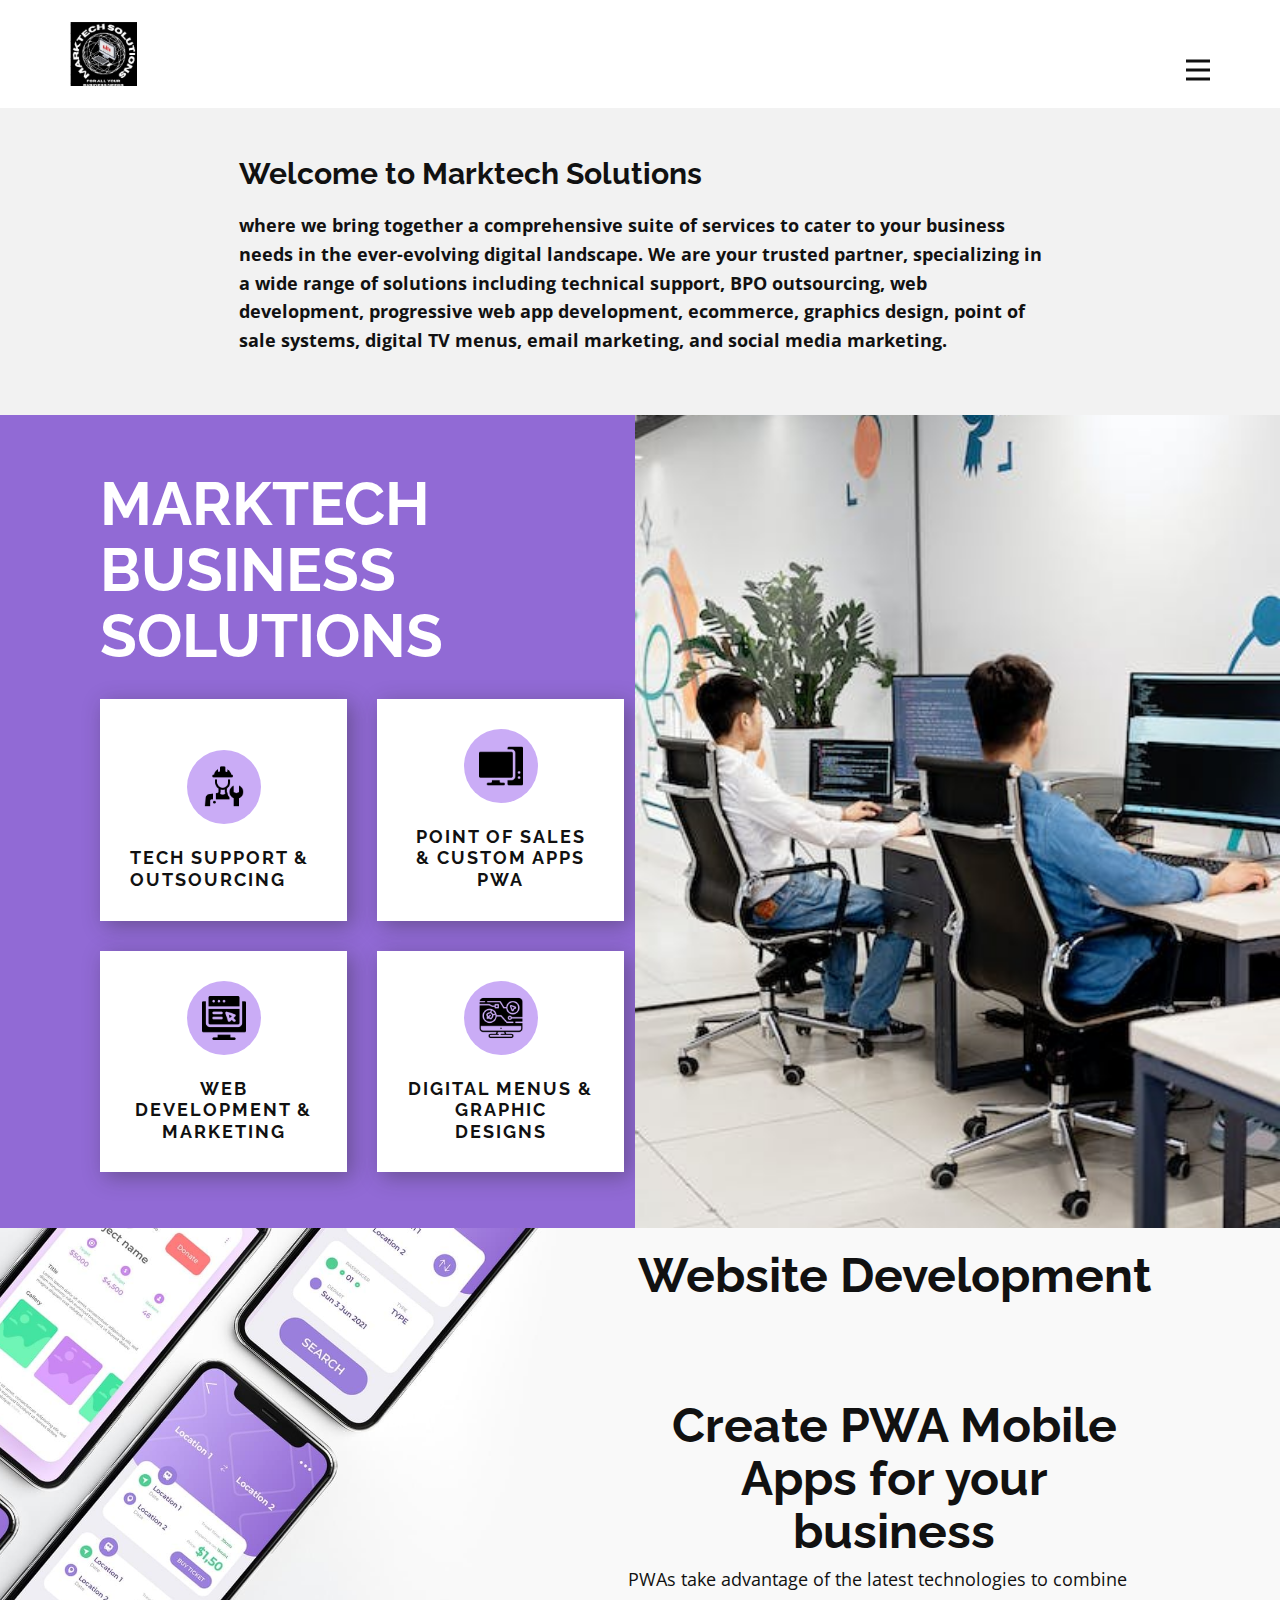
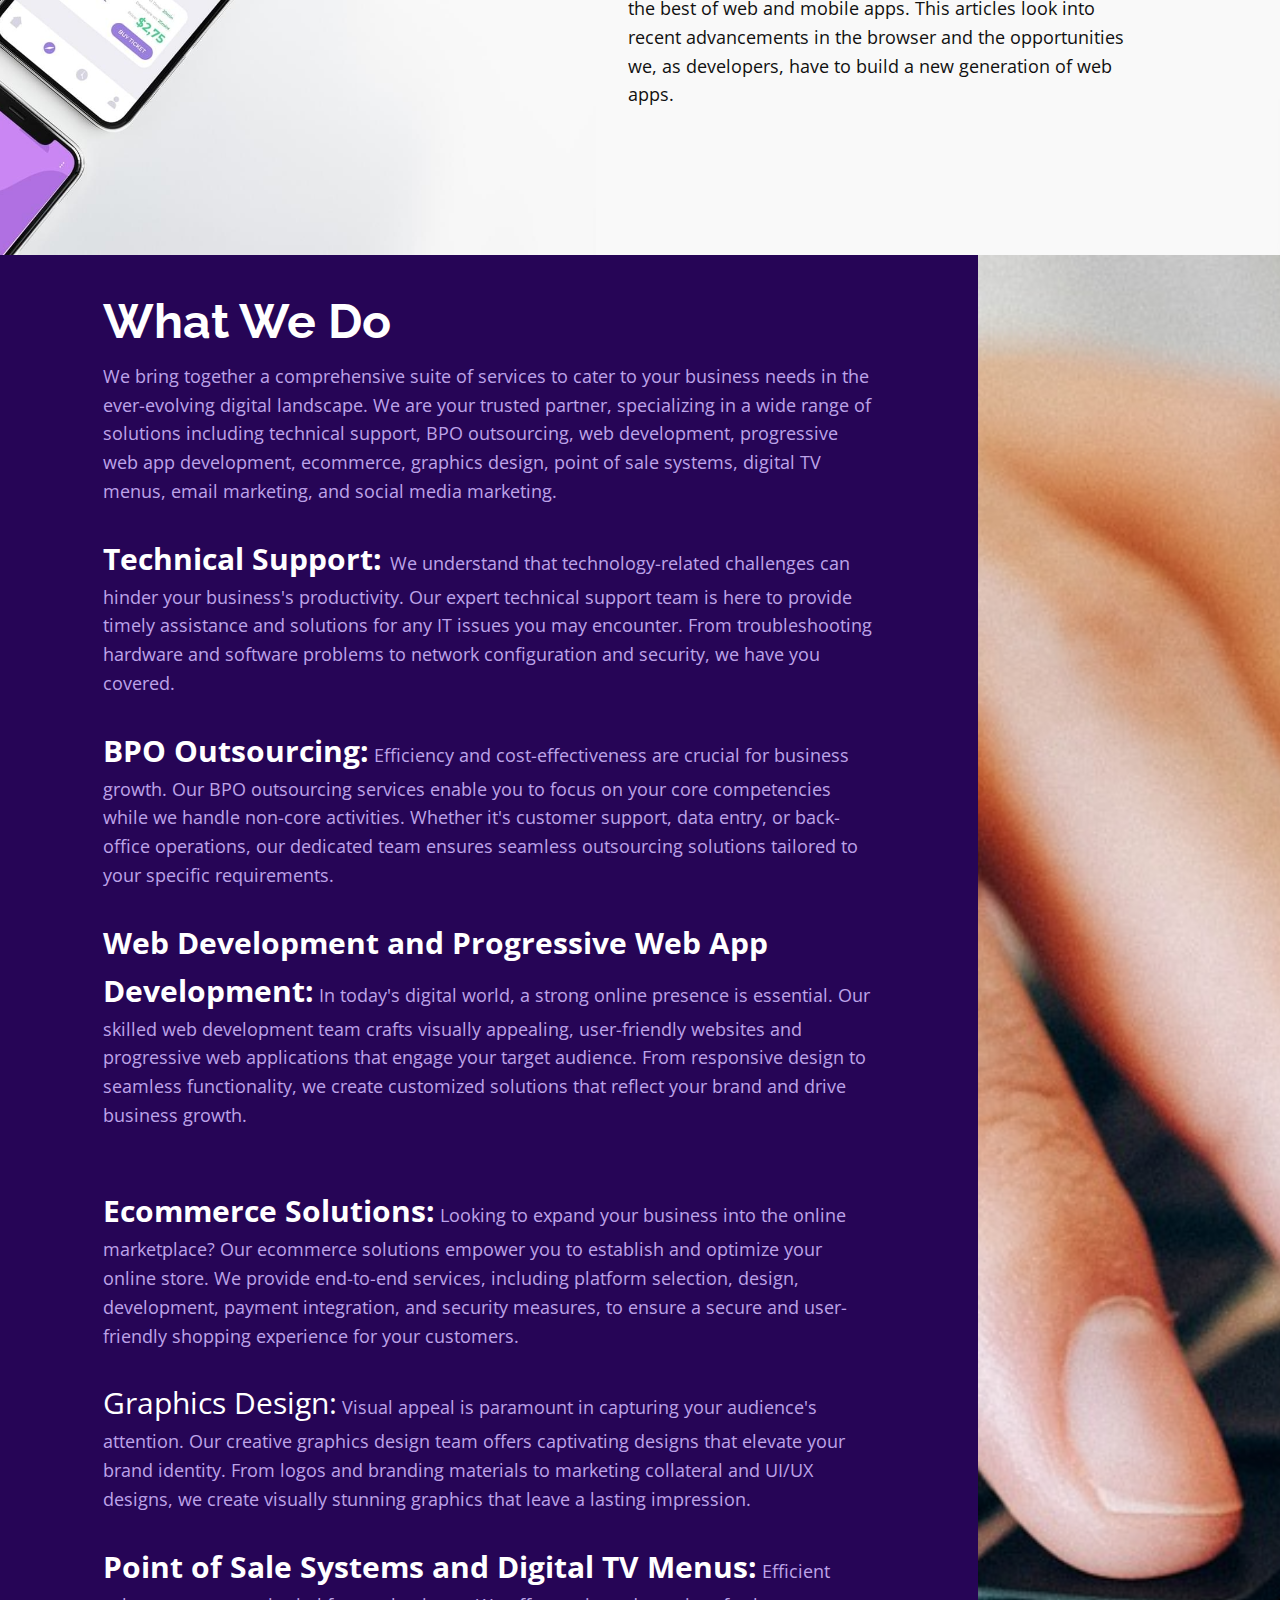
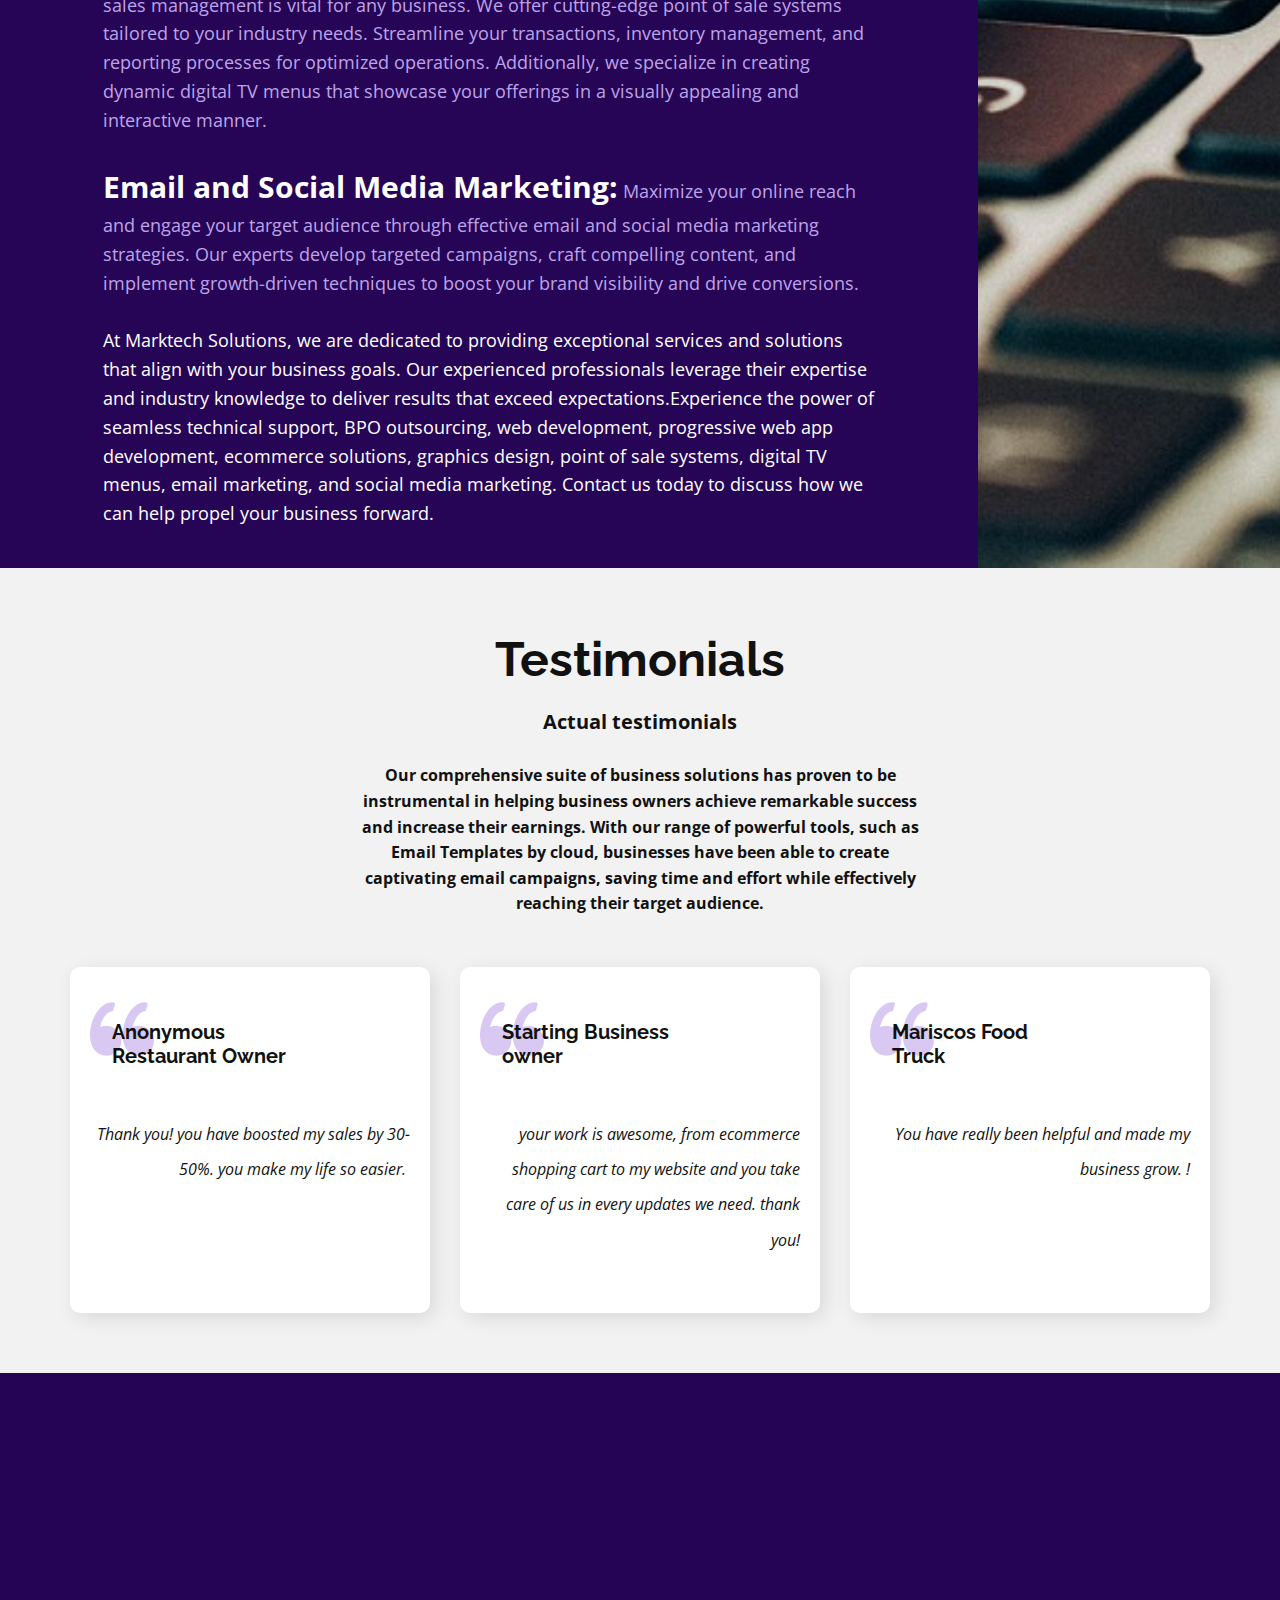
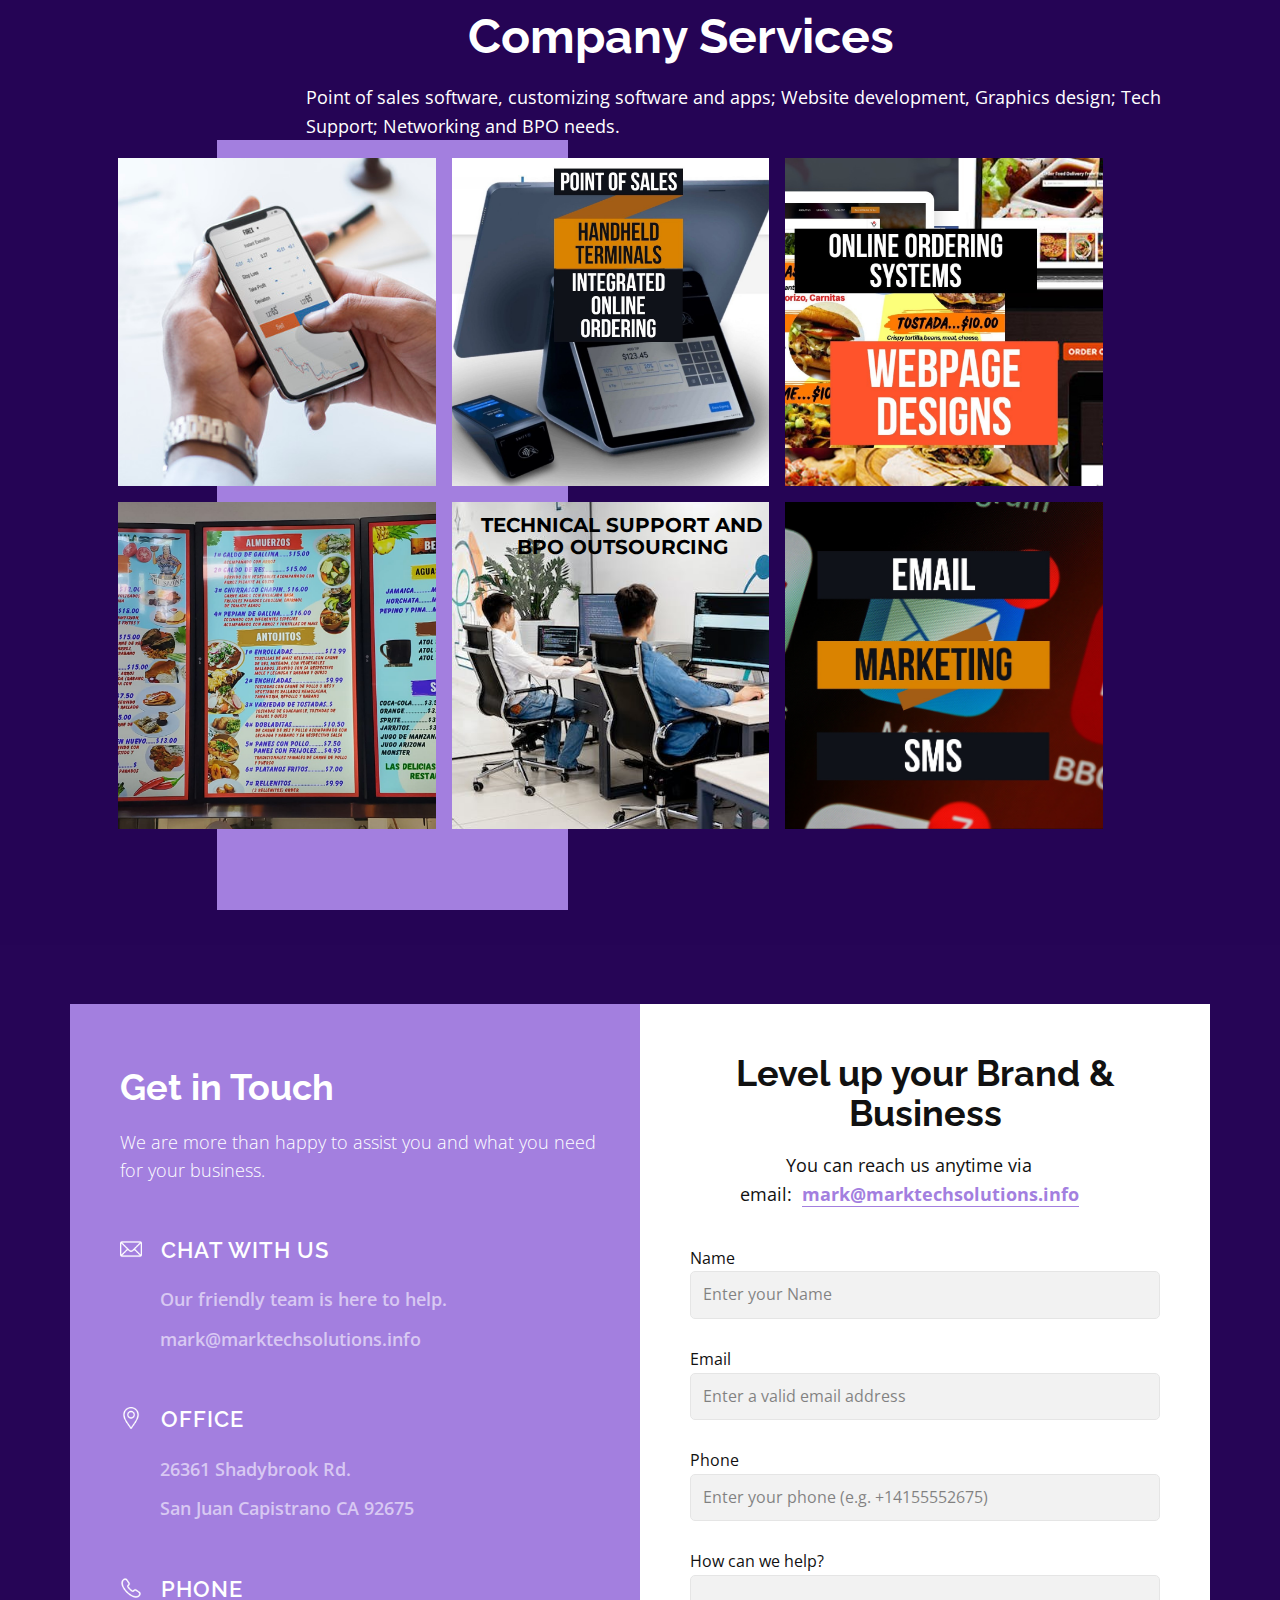
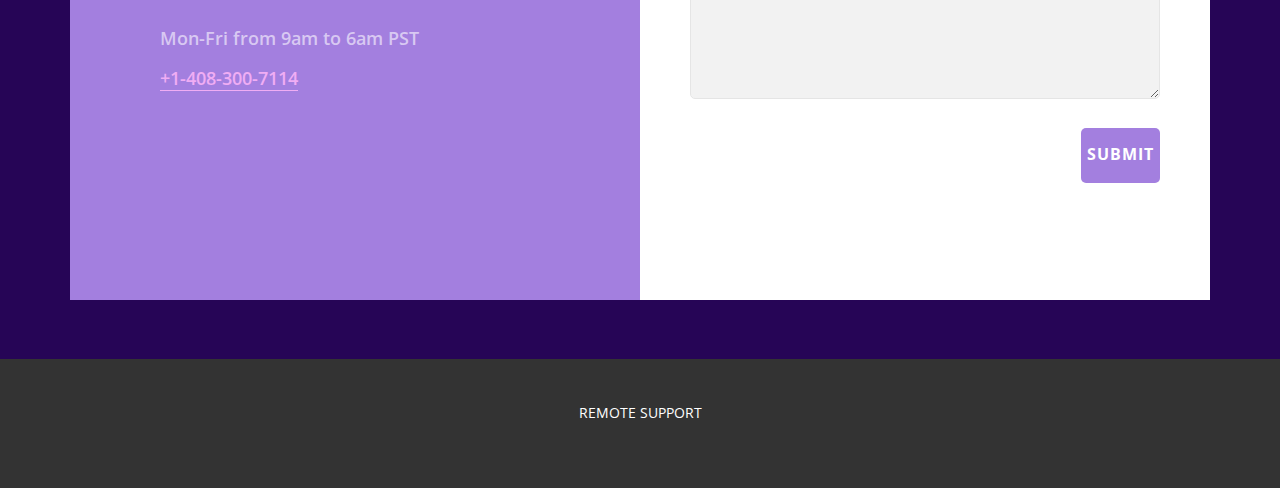
<file: index.html>
<!DOCTYPE html>
<html style="font-size: 16px;" lang="en"><head>
    <meta name="viewport" content="width=device-width, initial-scale=1.0">
    <meta charset="utf-8">
    <meta name="keywords" content="Mobile App Development, ​Stimulate your cognitive abilities while having fun, What We Do, Testimonials, Company Services, ​Love the way you work together?, Our Portfolio, About Us, ​Our way, Get in Touch, ​Level up your brand">
    <meta name="description" content="">
    <title>Home</title>
    <link rel="stylesheet" href="nicepage.css" media="screen">
<link rel="stylesheet" href="Home.css" media="screen">
    <script class="u-script" type="text/javascript" src="jquery.js" defer=""></script>
    <script class="u-script" type="text/javascript" src="nicepage.js" defer=""></script>
    <meta name="generator" content="Nicepage 6.1.3, nicepage.com">
    <meta name="referrer" content="origin">
    <link rel="icon" href="images/favicon.jpg">
    <link id="u-theme-google-font" rel="stylesheet" href="https://fonts.googleapis.com/css?family=Raleway:100,100i,200,200i,300,300i,400,400i,500,500i,600,600i,700,700i,800,800i,900,900i|Open+Sans:300,300i,400,400i,500,500i,600,600i,700,700i,800,800i">
    <link id="u-page-google-font" rel="stylesheet" href="https://fonts.googleapis.com/css?family=Montserrat:100,100i,200,200i,300,300i,400,400i,500,500i,600,600i,700,700i,800,800i,900,900i">
    
    
    
    
    
    
    
    
    
    <script type="application/ld+json">{
		"@context": "http://schema.org",
		"@type": "Organization",
		"name": "marktechsolutions",
		"logo": "/images/emaillogo.jpg"
}</script>
    <meta name="theme-color" content="#a37fdf">
    <meta property="og:title" content="Home">
    <meta property="og:description" content="">
    <meta property="og:type" content="website">
  <script>
    function gdprConfirmed() {
        return true;
    }
    function dynamicLoadScript(src) {
        var script = document.createElement('script');
        script.src = src && typeof src === 'string' ? src : 'https://www.google.com/recaptcha/api.js?render=6LdbKfIlAAAAALU_SaAyGKXeEmLHTsF6okiYBdfx';
        script.async = true;
        document.body.appendChild(script);
        script.onload = function() {
            let event = new CustomEvent("recaptchaLoaded");
            document.dispatchEvent(event);
        };
    }
    document.addEventListener('DOMContentLoaded', function () {
        var confirmButton = document.querySelector('.u-cookies-consent .u-button-confirm');
        if (confirmButton) {
            confirmButton.onclick = dynamicLoadScript;
        }
    });
    </script>
    <script>
        document.addEventListener("DOMContentLoaded", function(){
            if (!gdprConfirmed()) {
                return;
            }
            dynamicLoadScript();
        });
    </script>
    <script>
        document.addEventListener("recaptchaLoaded", function() {
            if (!gdprConfirmed()) {
                return;
            }
            (function (grecaptcha, sitekey, actions) {
                var recaptcha = {
                    execute: function (action, submitFormCb) {
                        try {
                            grecaptcha.execute(
                                sitekey,
                                {action: action}
                            ).then(function (token) {
                                var forms = document.getElementsByTagName('form');

                                for (var i = 0; i < forms.length; i++) {
                                    var fields = forms[i].getElementsByTagName('input');

                                    for (var j = 0; j < fields.length; j++) {
                                        var field = fields[j];

                                        if ('recaptchaResponse' === field.getAttribute('name')) {
                                            field.setAttribute('value', token);
                                            break;
                                        }
                                    }
                                }
                                submitFormCb();
                            });
                        } catch (e) {
                            var formError = document.querySelector('.u-form-send-error');

                            if (formError) {
                                formError.innerText = 'Site Owner Error: ' + e.message.replace(/:[\s\S]*/, '');
                                formError.style.display = 'block';
                            }
                        }
                    },

                    executeContact: function (submitFormCb) {
                        recaptcha.execute(actions['contact'], submitFormCb);
                    }
                };

                window.recaptchaObject = recaptcha;
            })(
                grecaptcha,
                
                '6LdbKfIlAAAAALU_SaAyGKXeEmLHTsF6okiYBdfx',
                {'contact': 'contact'}
            );
        });
    </script>
<meta data-intl-tel-input-cdn-path="intlTelInput/"></head>
  <body data-home-page="Home.html" data-home-page-title="Home" data-path-to-root="/" data-include-products="false" class="u-body u-xl-mode" data-lang="en"><header class="u-clearfix u-header u-header" id="sec-d402"><div class="u-clearfix u-sheet u-valign-middle u-sheet-1">
        <a href="https://nicepage.com" class="u-image u-logo u-image-1" data-image-width="181" data-image-height="173">
          <img src="/images/emaillogo.jpg" class="u-logo-image u-logo-image-1">
        </a>
        <nav class="u-menu u-menu-hamburger u-offcanvas u-menu-1" data-responsive-from="XL">
          <div class="menu-collapse" style="font-size: 1rem; letter-spacing: 0px; font-weight: 700; text-transform: uppercase;">
            <a class="u-button-style u-custom-active-border-color u-custom-border u-custom-border-color u-custom-borders u-custom-hover-border-color u-custom-left-right-menu-spacing u-custom-padding-bottom u-custom-text-active-color u-custom-text-color u-custom-text-hover-color u-custom-top-bottom-menu-spacing u-nav-link u-text-active-palette-1-base u-text-hover-palette-2-base" href="#">
              <svg class="u-svg-link" viewBox="0 0 24 24"><use xmlns:xlink="http://www.w3.org/1999/xlink" xlink:href="#menu-hamburger"></use></svg>
              <svg class="u-svg-content" version="1.1" id="menu-hamburger" viewBox="0 0 16 16" x="0px" y="0px" xmlns:xlink="http://www.w3.org/1999/xlink" xmlns="http://www.w3.org/2000/svg"><g><rect y="1" width="16" height="2"></rect><rect y="7" width="16" height="2"></rect><rect y="13" width="16" height="2"></rect>
</g></svg>
            </a>
          </div>
          <div class="u-nav-container">
            <ul class="u-nav u-spacing-30 u-unstyled u-nav-1"><li class="u-nav-item"><a class="u-border-2 u-border-active-palette-1-base u-border-hover-palette-1-light-1 u-border-no-left u-border-no-right u-border-no-top u-button-style u-nav-link u-text-active-grey-90 u-text-grey-90 u-text-hover-grey-90" href="/Home.html" style="padding: 10px 0px;">Home</a>
</li></ul>
          </div>
          <div class="u-nav-container-collapse">
            <div class="u-black u-container-style u-inner-container-layout u-opacity u-opacity-95 u-sidenav">
              <div class="u-inner-container-layout u-sidenav-overflow">
                <div class="u-menu-close"></div>
                <ul class="u-align-center u-nav u-popupmenu-items u-unstyled u-nav-2"><li class="u-nav-item"><a class="u-button-style u-nav-link" href="/Home.html">Home</a>
</li></ul>
              </div>
            </div>
            <div class="u-black u-menu-overlay u-opacity u-opacity-70"></div>
          </div>
        </nav>
      </div></header>
    <section class="u-clearfix u-grey-5 u-section-1" id="sec-ec53">
      <div class="u-clearfix u-sheet u-sheet-1">
        <h3 class="u-text u-text-1">Welcome to Marktech Solutions</h3>
        <p class="u-text u-text-2"> where we bring together a comprehensive suite of services to cater to your business needs in the ever-evolving digital landscape. We are your trusted partner, specializing in a wide range of solutions including technical support, BPO outsourcing, web development, progressive web app development, ecommerce, graphics design, point of sale systems, digital TV menus, email marketing, and social media marketing.</p>
      </div>
    </section>
    <section class="u-clearfix u-image u-section-2" id="sec-25ad" data-image-width="1920" data-image-height="1200">
      <div class="data-layout-selected u-clearfix u-layout-wrap u-layout-wrap-1">
        <div class="u-layout">
          <div class="u-layout-row">
            <div class="u-container-align-left-lg u-container-align-left-md u-container-align-left-sm u-container-align-left-xl u-container-style u-layout-cell u-size-28-xl u-size-29-lg u-size-60-md u-size-60-sm u-size-60-xs u-layout-cell-1">
              <div class="u-container-layout u-valign-middle-lg u-valign-middle-md u-valign-middle-xl u-container-layout-1">
                <h1 class="u-align-left u-text u-text-body-alt-color u-text-1">MARKTECH BUSINESS SOLUTIONS</h1>
                <div class="u-expanded-width-xs u-list u-list-1">
                  <div class="u-repeater u-repeater-1">
                    <div class="u-container-style u-list-item u-repeater-item u-video-cover u-white u-list-item-1">
                      <div class="u-container-layout u-similar-container u-valign-bottom u-container-layout-2"><span class="u-file-icon u-icon u-icon-circle u-palette-5-light-2 u-icon-1"><img src="/images/6826207.png" alt=""></span>
                        <h4 class="u-text u-text-2">TECH SUPPORT &amp; OUTSOURCING</h4>
                      </div>
                    </div>
                    <div class="u-align-center u-container-style u-list-item u-repeater-item u-video-cover u-white u-list-item-2">
                      <div class="u-container-layout u-similar-container u-valign-bottom u-container-layout-3"><span class="u-file-icon u-icon u-icon-circle u-palette-5-light-2 u-icon-2"><img src="/images/3354976.png" alt=""></span>
                        <h4 class="u-text u-text-3">POINT OF SALES &amp; CUSTOM APPS PWA</h4>
                      </div>
                    </div>
                    <div class="u-align-center u-container-style u-list-item u-repeater-item u-video-cover u-white u-list-item-3">
                      <div class="u-container-layout u-similar-container u-valign-bottom u-container-layout-4"><span class="u-file-icon u-icon u-icon-circle u-palette-5-light-2 u-icon-3"><img src="/images/4224508.png" alt=""></span>
                        <h4 class="u-text u-text-4">WEB development &amp; MARKETING</h4>
                      </div>
                    </div>
                    <div class="u-align-center u-container-style u-list-item u-repeater-item u-video-cover u-white u-list-item-4">
                      <div class="u-container-layout u-similar-container u-valign-bottom u-container-layout-5"><span class="u-file-icon u-icon u-icon-circle u-palette-5-light-2 u-icon-4"><img src="/images/10528585.png" alt=""></span>
                        <h4 class="u-text u-text-5">DIGITAL MENUS &amp; GRAPHIC DESIGNS</h4>
                      </div>
                    </div>
                  </div>
                </div>
              </div>
            </div>
            <div class="u-container-style u-image u-layout-cell u-size-31-lg u-size-32-xl u-size-60-md u-size-60-sm u-size-60-xs u-image-1" data-image-width="400" data-image-height="599">
              <div class="u-container-layout u-valign-middle u-container-layout-6"></div>
            </div>
          </div>
        </div>
      </div>
    </section>
    <section class="u-clearfix u-image u-valign-middle-lg u-valign-middle-xl u-section-3" id="sec-f0a5" data-image-width="1980" data-image-height="1321">
      <div class="data-layout-selected u-clearfix u-layout-wrap u-layout-wrap-1">
        <div class="u-layout">
          <div class="u-layout-row">
            <div class="u-container-style u-image u-layout-cell u-size-30-lg u-size-30-xl u-size-60-md u-size-60-sm u-size-60-xs u-image-1" data-image-width="1357" data-image-height="1080">
              <div class="u-container-layout u-valign-middle u-container-layout-1"></div>
            </div>
            <div class="u-align-left u-container-style u-layout-cell u-shape-rectangle u-size-30-lg u-size-30-xl u-size-60-md u-size-60-sm u-size-60-xs u-layout-cell-2">
              <div class="u-container-layout u-container-layout-2">
                <h2 class="u-align-center u-text u-text-1"> Create PWA Mobile Apps for your business</h2>
                <h2 class="u-align-center u-text u-text-2">Website Development</h2>
                <p class="u-align-left u-text u-text-3"> PWAs take advantage of the latest technologies to combine the best of web and mobile apps. This articles look into recent advancements in the browser and the opportunities we, as developers, have to build a new generation of web apps.</p>
                <div class="u-list u-list-1">
                  <div class="u-repeater u-repeater-1">
                    <div class="u-container-style u-list-item u-repeater-item">
                      <div class="u-container-layout u-similar-container u-container-layout-3"></div>
                    </div>
                    <div class="u-container-style u-list-item u-repeater-item">
                      <div class="u-container-layout u-similar-container u-container-layout-4"></div>
                    </div>
                  </div>
                </div>
              </div>
            </div>
          </div>
        </div>
      </div>
    </section>
    <section class="u-align-left u-clearfix u-image u-section-4" id="carousel_d518" data-image-width="1980" data-image-height="1200">
      <div class="u-clearfix u-layout-wrap u-layout-wrap-1">
        <div class="u-gutter-0 u-layout" style="">
          <div class="u-layout-row" style="">
            <div class="u-align-left u-container-style u-layout-cell u-left-cell u-shape-rectangle u-size-45-lg u-size-45-xl u-size-60-md u-size-60-sm u-size-60-xs u-layout-cell-1">
              <div class="u-container-layout u-valign-bottom u-container-layout-1">
                <h2 class="u-align-left u-text u-text-body-alt-color u-text-1">What We Do</h2>
                <p class="u-align-left u-text u-text-palette-1-light-1 u-text-2">We bring together a comprehensive suite of services to cater to your business needs in the ever-evolving digital landscape. We are your trusted partner, specializing in a wide range of solutions including technical support, BPO outsourcing, web development, progressive web app development, ecommerce, graphics design, point of sale systems, digital TV menus, email marketing, and social media marketing.<br>
                  <br>
                  <span style="font-size: 1.875rem; font-weight: 700;" class="u-text-body-alt-color">Technical Support: </span>We understand that technology-related challenges can hinder your business's productivity. Our expert technical support team is here to provide timely assistance and solutions for any IT issues you may encounter. From troubleshooting hardware and software problems to network configuration and security, we have you covered.<br>
                  <br>
                  <span style="font-weight: 700; font-size: 1.875rem;" class="u-text-body-alt-color">BPO Outsourcing:</span>
                  <span class="u-text-body-alt-color"></span>Efficiency and cost-effectiveness are crucial for business growth. Our BPO outsourcing services enable you to focus on your core competencies while we handle non-core activities. Whether it's customer support, data entry, or back-office operations, our dedicated team ensures seamless outsourcing solutions tailored to your specific requirements.<br>
                  <br>
                  <span style="font-size: 1.875rem; font-weight: 700;" class="u-text-body-alt-color">Web Development and Progressive Web App Development:</span>
                  <span class="u-text-body-alt-color"></span>In today's digital world, a strong online presence is essential. Our skilled web development team crafts visually appealing, user-friendly websites and progressive web applications that engage your target audience. From responsive design to seamless functionality, we create customized solutions that reflect your brand and drive business growth.<br>
                  <br>
                  <br>
                  <span style="font-size: 1.875rem; font-weight: 700;" class="u-text-body-alt-color">Ecommerce Solutions:</span> Looking to expand your business into the online marketplace? Our ecommerce solutions empower you to establish and optimize your online store. We provide end-to-end services, including platform selection, design, development, payment integration, and security measures, to ensure a secure and user-friendly shopping experience for your customers.<br>
                  <br>
                  <span style="font-size: 1.875rem;" class="u-text-body-alt-color">Graphics Design:</span> Visual appeal is paramount in capturing your audience's attention. Our creative graphics design team offers captivating designs that elevate your brand identity. From logos and branding materials to marketing collateral and UI/UX designs, we create visually stunning graphics that leave a lasting impression.<br>
                  <br>
                  <span style="font-size: 1.875rem; font-weight: 700;" class="u-text-body-alt-color">Point of Sale Systems and Digital TV Menus:</span> Efficient sales management is vital for any business. We offer cutting-edge point of sale systems tailored to your industry needs. Streamline your transactions, inventory management, and reporting processes for optimized operations. Additionally, we specialize in creating dynamic digital TV menus that showcase your offerings in a visually appealing and interactive manner.<br>
                  <br>
                  <span style="font-weight: 700; font-size: 1.875rem;" class="u-text-body-alt-color">Email and Social Media Marketing:</span>
                  <span class="u-text-body-alt-color"></span>Maximize your online reach and engage your target audience through effective email and social media marketing strategies. Our experts develop targeted campaigns, craft compelling content, and implement growth-driven techniques to boost your brand visibility and drive conversions.<br>
                  <br>
                  <span class="u-text-body-alt-color">At Marktech Solutions, we are dedicated to providing exceptional services and solutions that align with your business goals. Our experienced professionals leverage their expertise and industry knowledge to deliver results that exceed expectations.Experience the power of seamless technical support, BPO outsourcing, web development, progressive web app development, ecommerce solutions, graphics design, point of sale systems, digital TV menus, email marketing, and social media marketing. Contact us today to discuss how we can help propel your business forward.</span>
                </p>
              </div>
            </div>
            <div class="u-align-left u-container-style u-image u-layout-cell u-right-cell u-size-15-lg u-size-15-xl u-size-60-md u-size-60-sm u-size-60-xs u-image-1" data-image-width="1280" data-image-height="853">
              <div class="u-container-layout u-valign-bottom u-container-layout-2"></div>
            </div>
          </div>
        </div>
      </div>
    </section>
    <section class="u-align-center u-clearfix u-grey-5 u-section-5" id="carousel_e658">
      <div class="u-clearfix u-sheet u-valign-middle-lg u-valign-middle-md u-valign-middle-sm u-valign-middle-xs u-sheet-1">
        <h2 class="u-text u-text-default u-text-1">Testimonials</h2>
        <p class="u-text u-text-2">
          <span style="font-weight: 700; font-size: 1.25rem;">Actual testimonials</span>
          <br>
          <br>
          <span style="font-weight: 700;"></span>
          <span style="font-weight: 700;">Our comprehensive suite of business solutions has proven to be instrumental in helping business owners achieve remarkable success and increase their earnings. With our range of powerful tools, such as Email Templates by cloud, businesses have been able to create captivating email campaigns, saving time and effort while effectively reaching their target audience.</span>
          <br>
        </p>
        <div class="u-expanded-width u-layout-grid u-list u-list-1">
          <div class="u-repeater u-repeater-1">
            <div class="u-container-style u-list-item u-radius-10 u-repeater-item u-shape-round u-white u-list-item-1">
              <div class="u-container-layout u-similar-container u-container-layout-1">
                <div class="u-container-style u-group u-shape-rectangle u-group-1">
                  <div class="u-container-layout u-container-layout-2"><span class="u-file-icon u-icon u-text-palette-1-light-2 u-icon-1"><img src="/images/59149-207ff6b7.png" alt=""></span>
                    <h5 class="u-align-left u-text u-text-3">Anonymous Restaurant Owner</h5>
                  </div>
                </div>
                <p class="u-align-right u-text u-text-4">Thank you! you have boosted my sales by 30-50%. you make my life so easier.&nbsp;</p>
              </div>
            </div>
            <div class="u-container-style u-list-item u-radius-10 u-repeater-item u-shape-round u-white u-list-item-2">
              <div class="u-container-layout u-similar-container u-container-layout-3">
                <div class="u-container-style u-group u-shape-rectangle u-group-2">
                  <div class="u-container-layout u-container-layout-4"><span class="u-file-icon u-icon u-text-palette-1-light-2 u-icon-2"><img src="/images/59149-207ff6b7.png" alt=""></span>
                    <h5 class="u-align-left u-text u-text-5">Starting Business owner</h5>
                  </div>
                </div>
                <p class="u-align-right u-text u-text-6">your work is awesome, from ecommerce shopping cart to my website and you take care of us in every updates we need. thank you!</p>
              </div>
            </div>
            <div class="u-container-style u-list-item u-radius-10 u-repeater-item u-shape-round u-white u-list-item-3">
              <div class="u-container-layout u-similar-container u-container-layout-5">
                <div class="u-container-style u-group u-shape-rectangle u-group-3">
                  <div class="u-container-layout u-container-layout-6"><span class="u-file-icon u-icon u-text-palette-1-light-2 u-icon-3"><img src="/images/59149-207ff6b7.png" alt=""></span>
                    <h5 class="u-align-left u-text u-text-7">Mariscos Food Truck</h5>
                  </div>
                </div>
                <p class="u-align-right u-text u-text-8">You have really been helpful and made my business grow. !</p>
              </div>
            </div>
          </div>
        </div>
      </div>
    </section>
    <section class="u-clearfix u-palette-5-base u-section-6" id="carousel_efe0">
      <div class="u-clearfix u-sheet u-valign-middle-md u-sheet-1">
        <h2 class="u-text u-text-default-lg u-text-default-xl u-text-1">Company Services</h2>
        <p class="u-text u-text-default-lg u-text-default-xl u-text-2">Point of sales software, customizing software and apps; Website development, Graphics design; Tech Support; Networking and BPO needs.</p>
        <div class="u-hidden-sm u-hidden-xs u-palette-1-base u-shape u-shape-rectangle u-shape-1"></div>
        <div class="u-gallery u-layout-grid u-lightbox u-no-transition u-show-text-on-hover u-gallery-1">
          <div class="u-gallery-inner u-gallery-inner-1">
            <div class="u-effect-fade u-gallery-item">
              <div class="u-back-slide" data-image-width="626" data-image-height="417">
                <img class="u-back-image u-expanded" src="/images/businessman-checking-stock-market-online_53876-11970.jpg">
              </div>
              <div class="u-over-slide u-shading u-over-slide-1"></div>
            </div>
            <div class="u-effect-fade u-gallery-item">
              <div class="u-back-slide" data-image-width="1290" data-image-height="1212">
                <img class="u-back-image u-expanded" src="/images/POINT-OF-SALES.jpg">
              </div>
              <div class="u-over-slide u-shading u-over-slide-2"></div>
            </div>
            <div class="u-effect-fade u-gallery-item">
              <div class="u-back-slide" data-image-width="1920" data-image-height="1080">
                <img class="u-back-image u-expanded" src="/images/online-ordering.jpg">
              </div>
              <div class="u-over-slide u-shading u-over-slide-3"></div>
            </div>
            <div class="u-effect-fade u-gallery-item">
              <div class="u-back-slide" data-image-width="1920" data-image-height="1080">
                <img class="u-back-image u-expanded" src="/images/c7c14fe5-0b89-4514-8dcd-366e23f0bca8.jpg">
              </div>
              <div class="u-over-slide u-shading u-over-slide-4"></div>
            </div>
            <div class="u-effect-fade u-gallery-item">
              <div class="u-back-slide" data-image-width="400" data-image-height="599">
                <img class="u-back-image u-expanded" src="/images/pexels-photo-7988116.jpg">
              </div>
              <div class="u-over-slide u-shading u-over-slide-5"></div>
            </div>
            <div class="u-effect-fade u-gallery-item">
              <div class="u-back-slide" data-image-width="1920" data-image-height="1440">
                <img class="u-back-image u-expanded" src="/images/EMAIL-SMS.jpg">
              </div>
              <div class="u-over-slide u-shading u-over-slide-6"></div>
            </div>
          </div>
        </div>
        <p class="u-align-center u-custom-font u-font-montserrat u-text u-text-black u-text-3">TECHNICAL SUPPORT AND BPO OUTSOURCING </p>
      </div>
    </section>
    <section class="u-clearfix u-image u-section-7" id="carousel_4d9d" data-image-width="1980" data-image-height="1200">
      <div class="u-clearfix u-sheet u-valign-middle-xl u-sheet-1">
        <div class="data-layout-selected u-clearfix u-expanded-width-xl u-expanded-width-xs u-gutter-0 u-layout-wrap u-layout-wrap-1">
          <div class="u-layout">
            <div class="u-layout-row">
              <div class="u-align-left u-container-style u-layout-cell u-palette-1-base u-size-30-lg u-size-30-xl u-size-60-md u-size-60-sm u-size-60-xs u-layout-cell-1">
                <div class="u-container-layout u-container-layout-1">
                  <h2 class="u-text u-text-default-lg u-text-default-md u-text-default-sm u-text-default-xl u-text-1">Get in Touch</h2>
                  <p class="u-text u-text-default u-text-2">We are more than happy to assist you and what you need for your business.</p>
                  <div class="u-list u-list-1">
                    <div class="u-repeater u-repeater-1">
                      <div class="u-container-style u-list-item u-repeater-item u-shape-rectangle">
                        <div class="u-container-layout u-similar-container u-valign-bottom u-container-layout-2"><span class="u-file-icon u-icon u-text-white u-icon-1"><img src="/images/646094-23388df3.png" alt=""></span>
                          <h5 class="u-text u-text-3">Chat with us</h5>
                          <p class="u-text u-text-palette-1-light-2 u-text-4">Our friendly team is here to help.<br>mark@marktechsolutions.info
                          </p>
                        </div>
                      </div>
                      <div class="u-container-style u-list-item u-repeater-item u-shape-rectangle">
                        <div class="u-container-layout u-similar-container u-valign-bottom u-container-layout-3"><span class="u-file-icon u-icon u-text-white u-icon-2"><img src="/images/2838912-49358f0d.png" alt=""></span>
                          <h5 class="u-text u-text-5">Office</h5>
                          <p class="u-text u-text-palette-1-light-2 u-text-6"> 26361 Shadybrook Rd. <br>San Juan Capistrano CA 92675<br>
                          </p>
                        </div>
                      </div>
                      <div class="u-container-style u-list-item u-repeater-item u-shape-rectangle">
                        <div class="u-container-layout u-similar-container u-valign-bottom u-container-layout-4"><span class="u-file-icon u-icon u-text-white u-icon-3"><img src="/images/8066424-eec24b29.png" alt=""></span>
                          <h5 class="u-text u-text-7">Phone</h5>
                          <p class="u-text u-text-palette-1-light-2 u-text-8"> Mon-Fri from 9am to 6am PST<br>
                            <a href="https://nicepage.com/joomla-page-builder" class="u-active-none u-border-1 u-border-active-palette-1-light-2 u-border-hover-palette-1-light-2 u-border-no-left u-border-no-right u-border-no-top u-border-palette-2-light-2 u-btn u-button-link u-button-style u-hover-none u-none u-text-active-palette-2-light-2 u-text-hover-palette-2-light-2 u-text-palette-2-light-2 u-btn-1" data-animation-name="" data-animation-duration="0" data-animation-delay="0" data-animation-direction="">+1-408-300-7114</a>
                          </p>
                        </div>
                      </div>
                    </div>
                  </div>
                </div>
              </div>
              <div class="u-align-center u-container-style u-layout-cell u-size-30-lg u-size-30-xl u-size-60-md u-size-60-sm u-size-60-xs u-white u-layout-cell-2" data-animation-name="" data-animation-duration="0" data-animation-delay="0" data-animation-direction="">
                <div class="u-container-layout u-valign-top u-container-layout-5">
                  <h2 class="u-text u-text-9"> Level up your Brand &amp; Business</h2>
                  <p class="u-text u-text-10"> You can reach us anytime via email:&nbsp;&nbsp;<a href="https://marktechsolutions.info" class="u-active-none u-border-1 u-border-active-palette-3-base u-border-hover-palette-3-base u-border-no-left u-border-no-right u-border-no-top u-border-palette-1-base u-btn u-button-link u-button-style u-hover-none u-none u-text-active-palette-3-base u-text-hover-palette-3-base u-text-palette-1-base u-btn-2" data-animation-name="" data-animation-duration="0" data-animation-delay="0" data-animation-direction="" target="_blank">mark@marktechsolutions.info<br>
                    </a>
                  </p>
                  <div class="custom-expanded u-align-left u-form u-form-1">
                    <form action="https://forms.nicepagesrv.com/v2/form/process" class="u-clearfix u-form-spacing-28 u-form-vertical u-inner-form" style="padding: 0px;" source="email" name="form">
                      <div class="u-form-group u-form-name u-label-top">
                        <label for="name-5a14" class="u-label">Name</label>
                        <input type="text" placeholder="Enter your Name" id="name-5a14" name="name" class="u-border-grey-10 u-grey-5 u-input u-input-rectangle u-radius-5" required="" wfd-id="id838">
                        <div style="position: relative !important; height: 0px; width: 0px; float: left !important;"></div>
                        <div style="position: relative !important; height: 0px; width: 0px; float: left !important;"></div>
                        <div style="position: relative !important; height: 0px; width: 0px; float: left !important;"></div>
                        <div style="position: relative !important; height: 0px; width: 0px; float: left !important;"></div>
                      </div>
                      <div class="u-form-email u-form-group u-label-top">
                        <label for="email-5a14" class="u-label">Email</label>
                        <input type="email" placeholder="Enter a valid email address" id="email-5a14" name="email" class="u-border-grey-10 u-grey-5 u-input u-input-rectangle u-radius-5" required="" wfd-id="id839">
                      </div>
                      <div class="u-form-group u-form-phone u-label-top u-form-group-3">
                        <label for="phone-5e95" class="u-label">Phone</label>
                        <input type="tel" pattern="\+?\d{0,3}[\s\(\-]?([0-9]{2,3})[\s\)\-]?([\s\-]?)([0-9]{3})[\s\-]?([0-9]{2})[\s\-]?([0-9]{2})" placeholder="Enter your phone (e.g. +14155552675)" id="phone-5e95" name="phone" class="u-border-grey-10 u-grey-5 u-input u-input-rectangle u-radius-5" required="" wfd-id="id840">
                      </div>
                      <div class="u-form-group u-form-message u-label-top">
                        <label for="message-5a14" class="u-label">How can we help?</label>
                        <textarea placeholder="" rows="4" cols="50" id="message-5a14" name="message" class="u-border-grey-10 u-grey-5 u-input u-input-rectangle u-radius-5" required=""></textarea>
                      </div>
                      <div class="u-align-right u-form-group u-form-submit u-label-top">
                        <a href="#" class="u-active-palette-2-light-1 u-border-none u-btn u-btn-round u-btn-submit u-button-style u-hover-palette-2-light-1 u-palette-1-base u-radius-5 u-text-active-white u-text-body-alt-color u-text-hover-white u-btn-3">Submit</a>
                        <input type="submit" value="submit" class="u-form-control-hidden" wfd-id="id841">
                      </div>
                      <div class="u-form-send-message u-form-send-success"> Thank you! Your message has been sent. </div>
                      <div class="u-form-send-error u-form-send-message"> Unable to send your message. Please fix errors then try again. </div>
                      <input type="hidden" value="" name="recaptchaResponse" wfd-id="id842">
                      <input type="hidden" name="formServices" value="6c3d3311-c25d-1e7c-792a-6266cc5fabb7">
                      <input type="hidden" name="siteKey" value="6LdbKfIlAAAAALU_SaAyGKXeEmLHTsF6okiYBdfx">
                    </form>
                  </div>
                </div>
              </div>
            </div>
          </div>
        </div>
      </div>
    </section>
    
    
    
    <footer class="u-align-center u-clearfix u-footer u-grey-80 u-footer" id="sec-6d3f"><div class="u-clearfix u-sheet u-sheet-1">
        <p class="u-small-text u-text u-text-variant u-text-1">
          <a class="u-active-none u-border-none u-btn u-button-link u-button-style u-hover-none u-none u-text-active-palette-2-light-1 u-text-body-alt-color u-text-hover-palette-4-light-1 u-btn-1" href="https://898.tv/marktech7" target="_blank">REMOTE SUPPORT</a>
        </p>
      </div></footer>
  
</body></html>
</file>
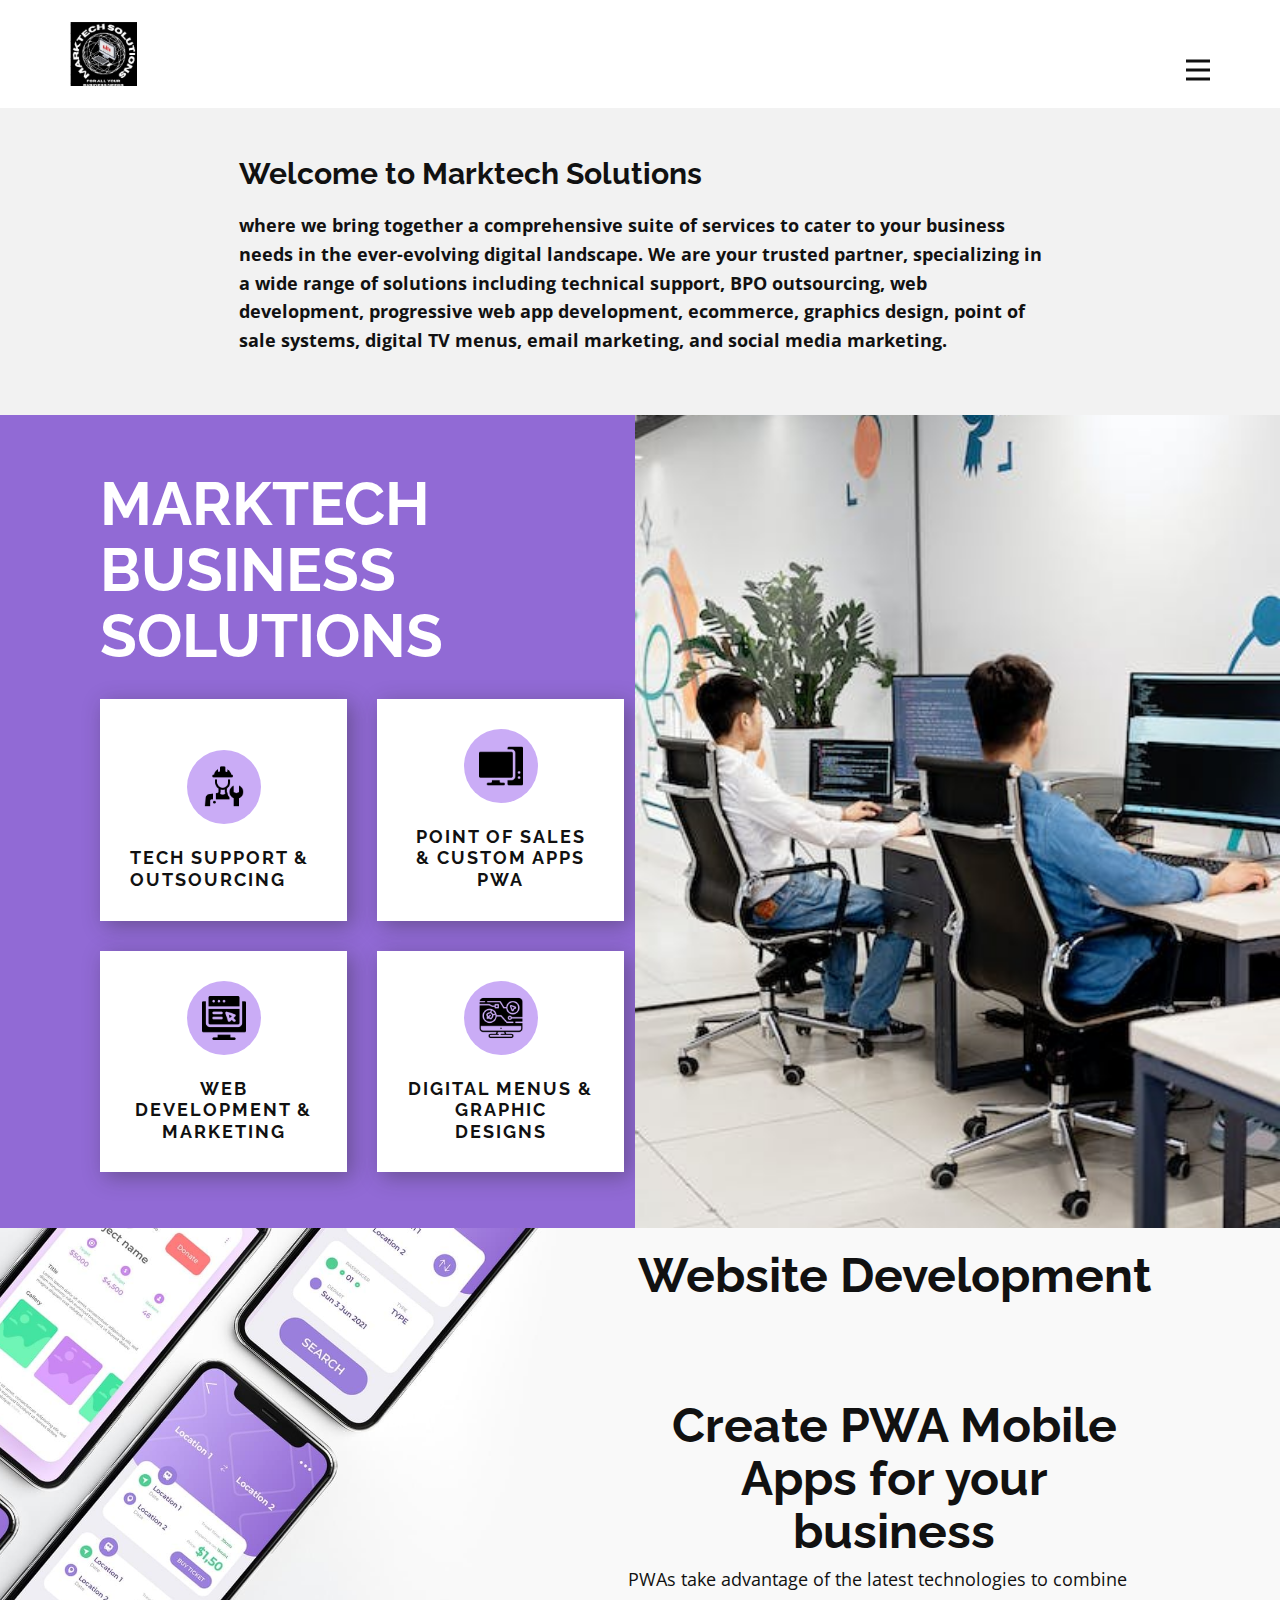
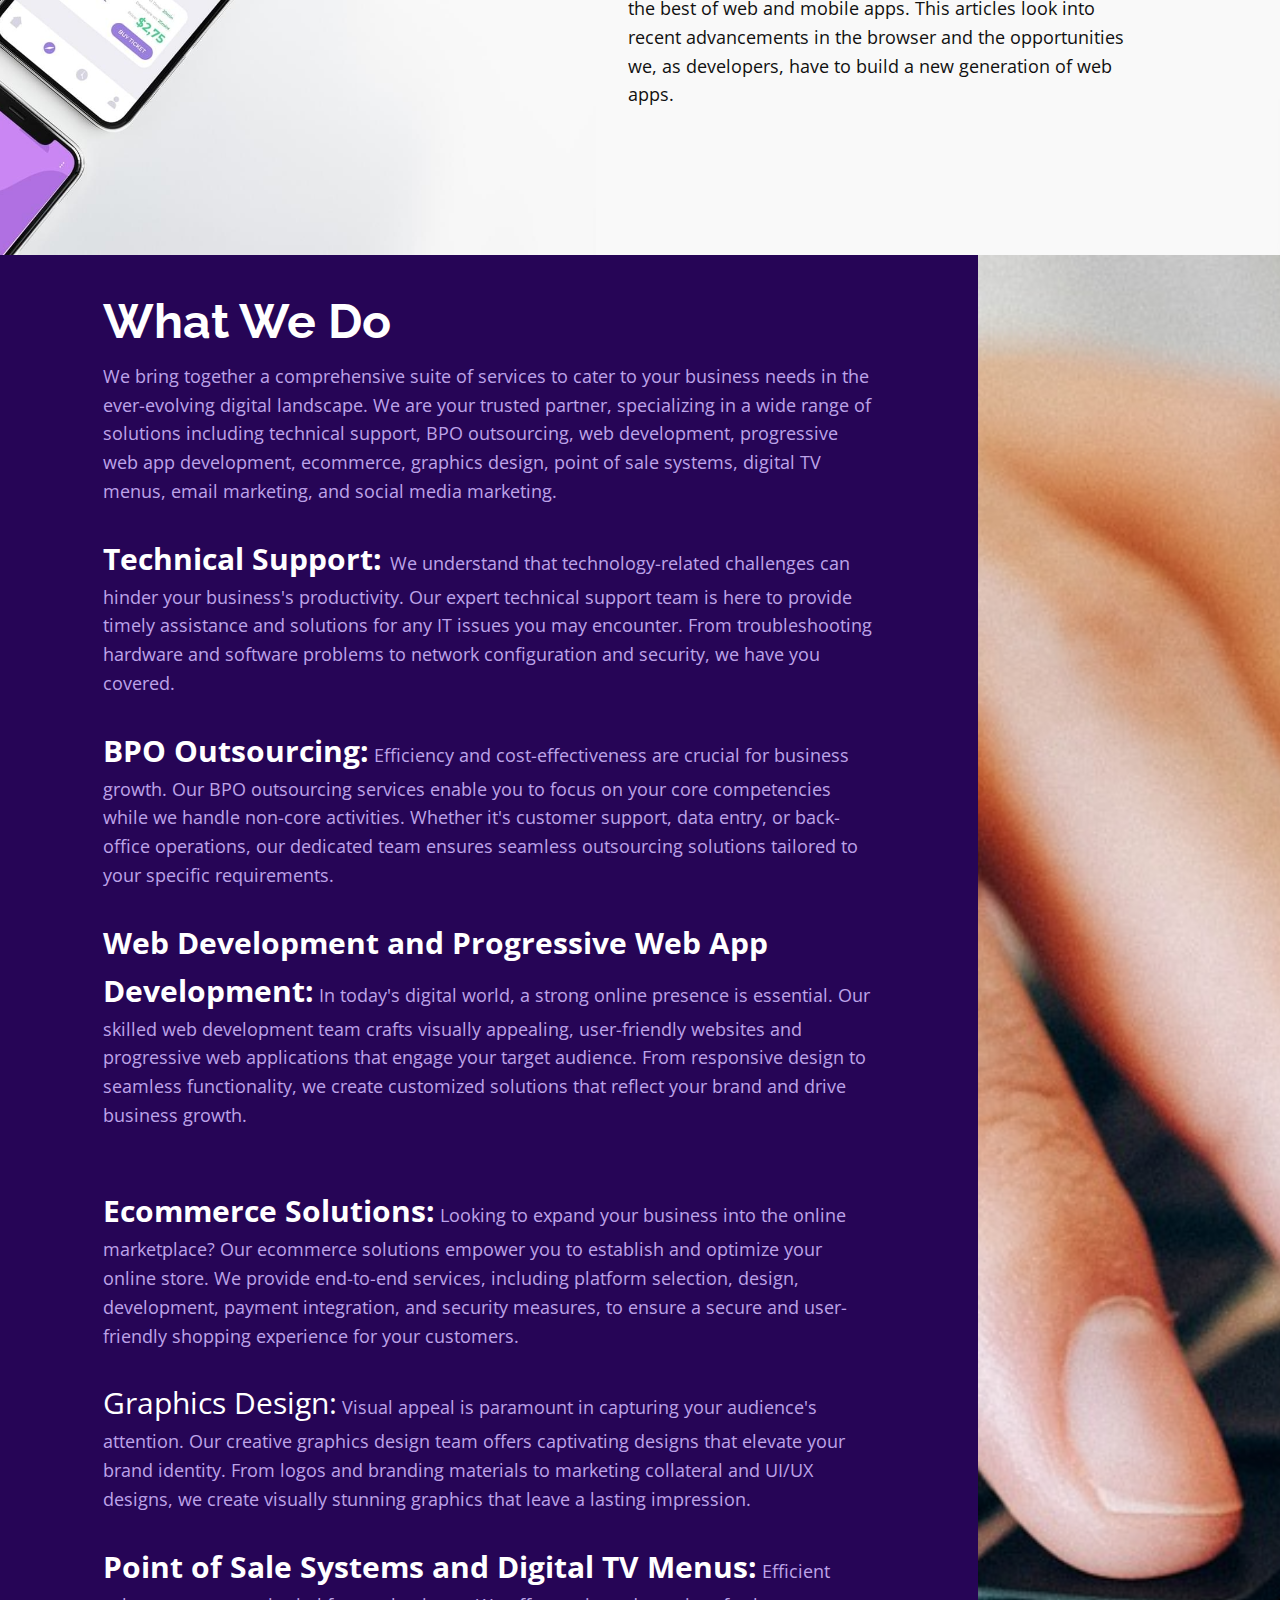
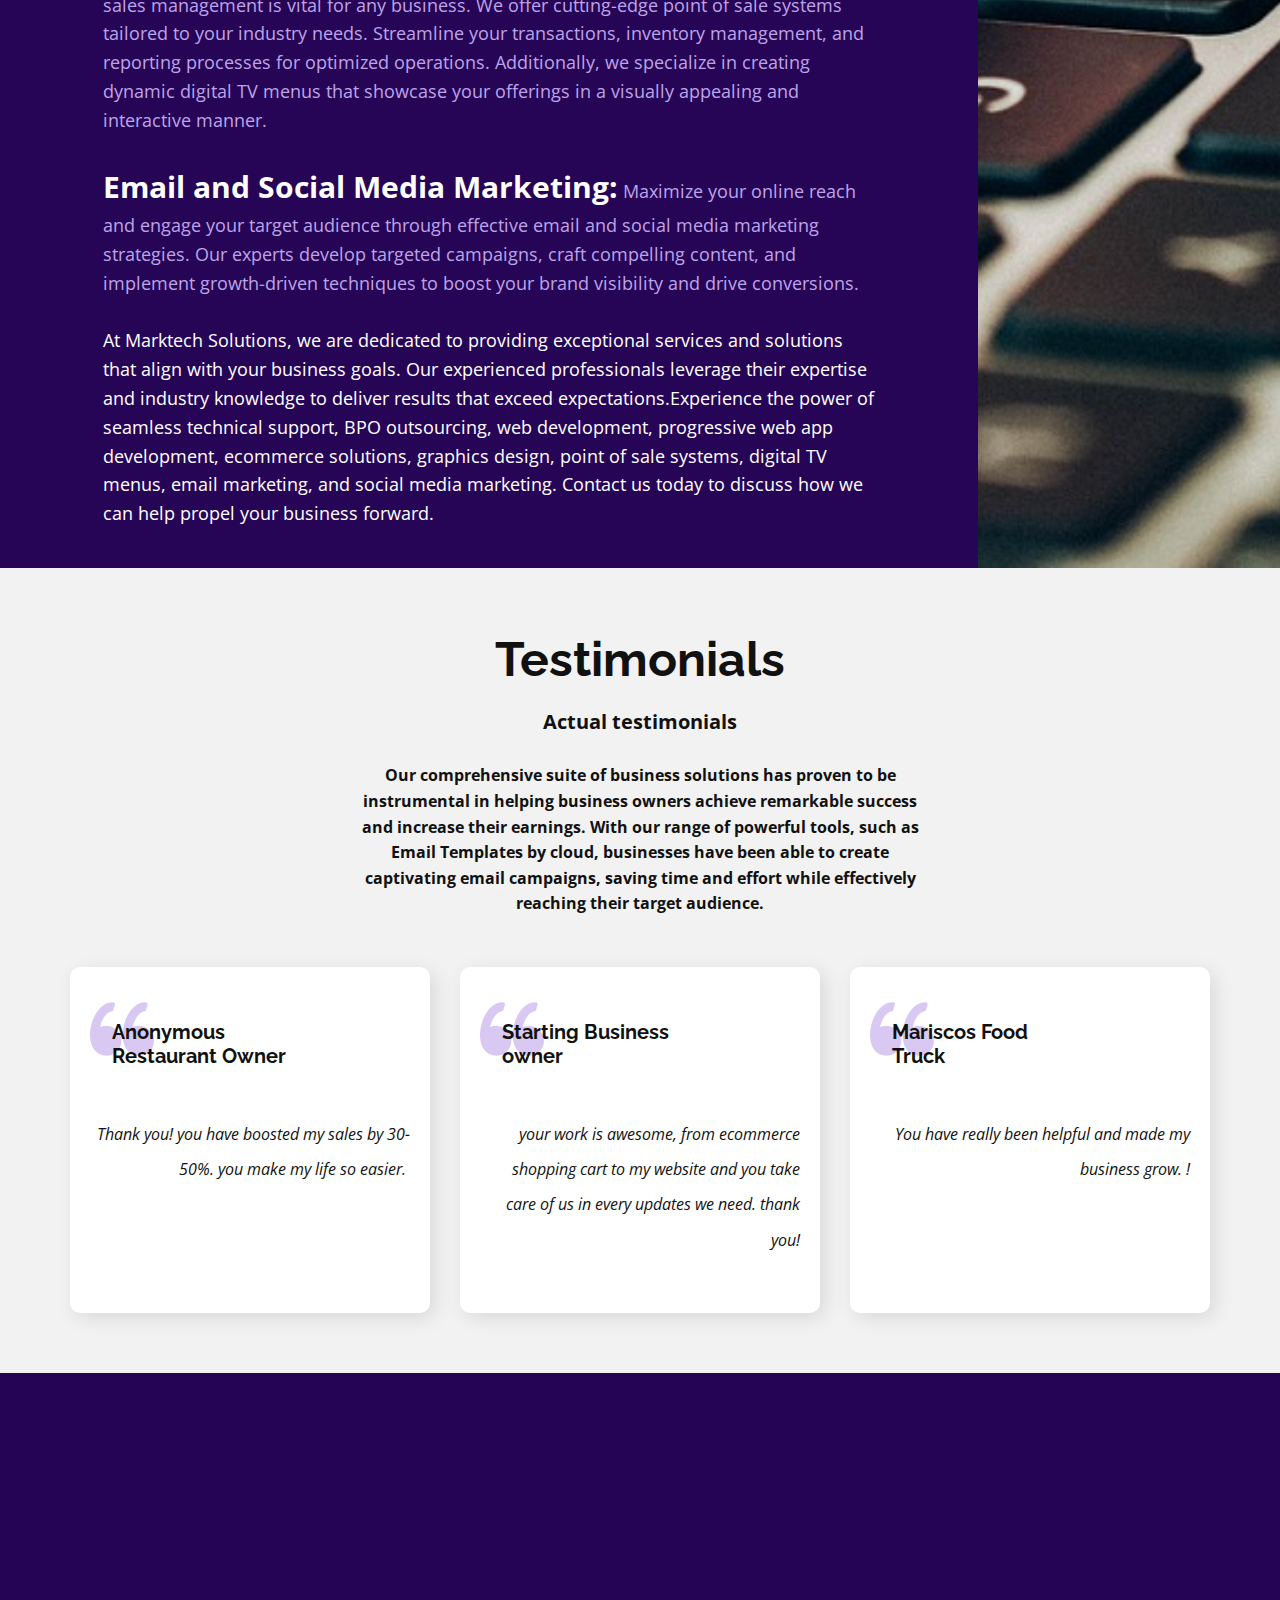
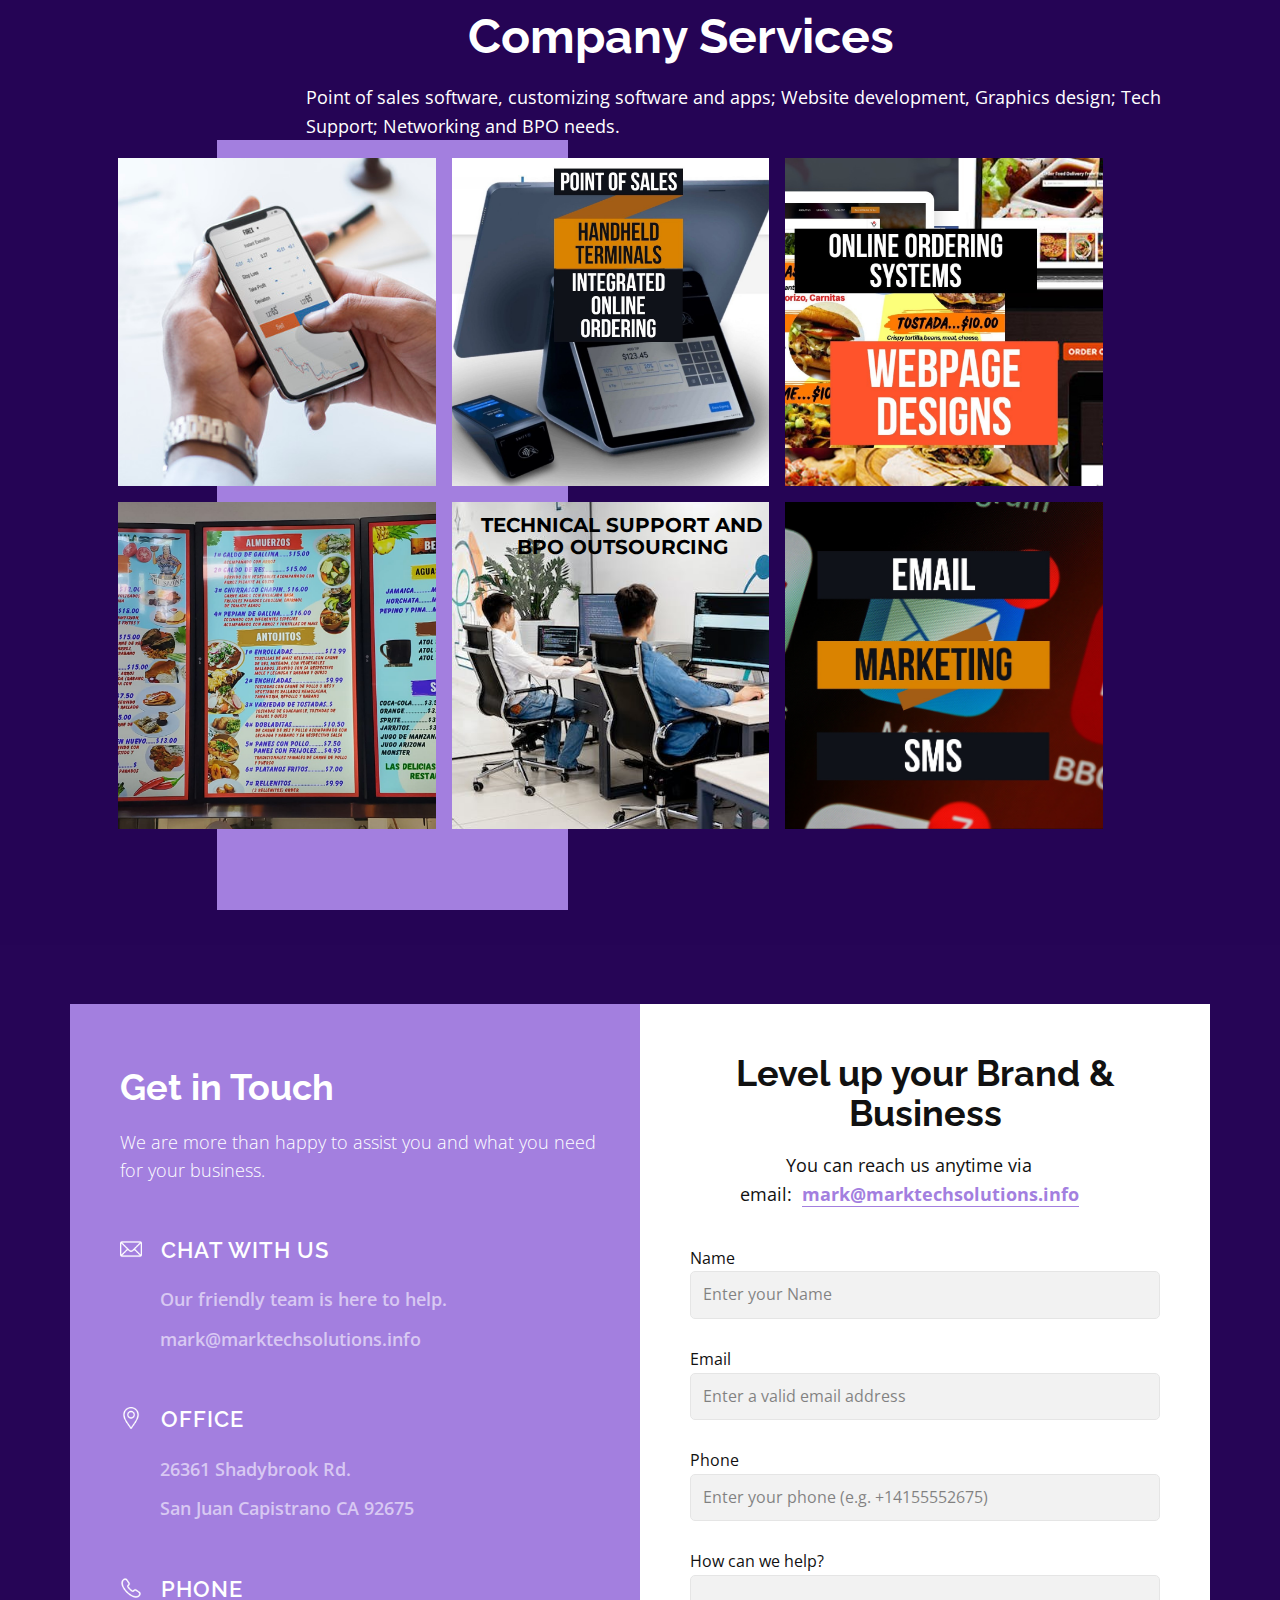
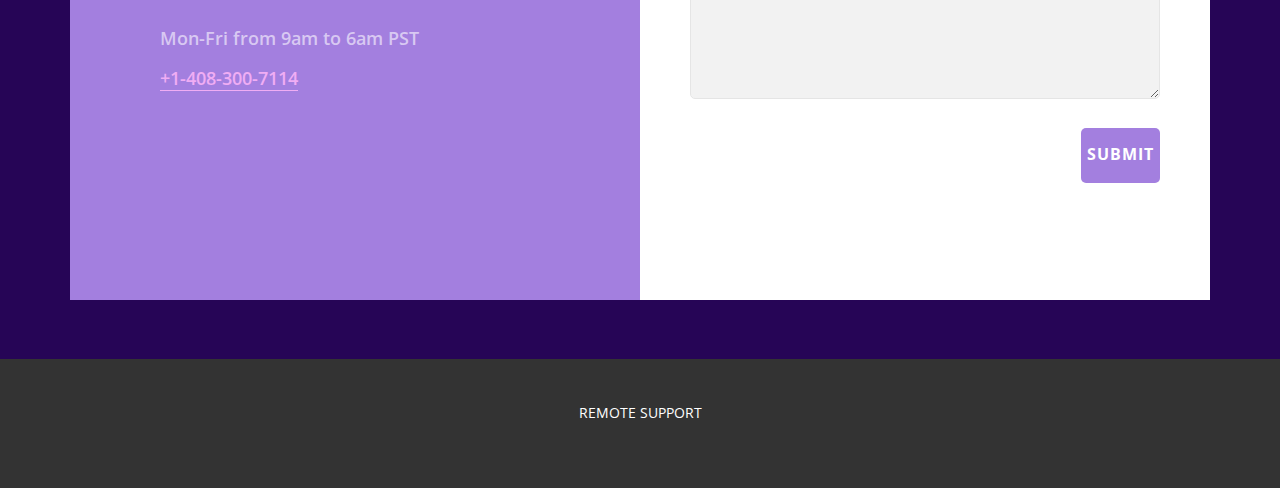
<file: Home.html>
<!DOCTYPE html>
<html style="font-size: 16px;" lang="en"><head>
    <meta name="viewport" content="width=device-width, initial-scale=1.0">
    <meta charset="utf-8">
    <meta name="keywords" content="Mobile App Development, ​Stimulate your cognitive abilities while having fun, What We Do, Testimonials, Company Services, ​Love the way you work together?, Our Portfolio, About Us, ​Our way, Get in Touch, ​Level up your brand">
    <meta name="description" content="">
    <title>Home</title>
    <link rel="stylesheet" href="nicepage.css" media="screen">
<link rel="stylesheet" href="Home.css" media="screen">
    <script class="u-script" type="text/javascript" src="jquery.js" defer=""></script>
    <script class="u-script" type="text/javascript" src="nicepage.js" defer=""></script>
    <meta name="generator" content="Nicepage 6.1.3, nicepage.com">
    <meta name="referrer" content="origin">
    <link rel="icon" href="images/favicon.jpg">
    <link id="u-theme-google-font" rel="stylesheet" href="https://fonts.googleapis.com/css?family=Raleway:100,100i,200,200i,300,300i,400,400i,500,500i,600,600i,700,700i,800,800i,900,900i|Open+Sans:300,300i,400,400i,500,500i,600,600i,700,700i,800,800i">
    <link id="u-page-google-font" rel="stylesheet" href="https://fonts.googleapis.com/css?family=Montserrat:100,100i,200,200i,300,300i,400,400i,500,500i,600,600i,700,700i,800,800i,900,900i">
    
    
    
    
    
    
    
    
    
    <script type="application/ld+json">{
		"@context": "http://schema.org",
		"@type": "Organization",
		"name": "marktechsolutions",
		"logo": "/images/emaillogo.jpg"
}</script>
    <meta name="theme-color" content="#a37fdf">
    <meta property="og:title" content="Home">
    <meta property="og:description" content="">
    <meta property="og:type" content="website">
  <script>
    function gdprConfirmed() {
        return true;
    }
    function dynamicLoadScript(src) {
        var script = document.createElement('script');
        script.src = src && typeof src === 'string' ? src : 'https://www.google.com/recaptcha/api.js?render=6LdbKfIlAAAAALU_SaAyGKXeEmLHTsF6okiYBdfx';
        script.async = true;
        document.body.appendChild(script);
        script.onload = function() {
            let event = new CustomEvent("recaptchaLoaded");
            document.dispatchEvent(event);
        };
    }
    document.addEventListener('DOMContentLoaded', function () {
        var confirmButton = document.querySelector('.u-cookies-consent .u-button-confirm');
        if (confirmButton) {
            confirmButton.onclick = dynamicLoadScript;
        }
    });
    </script>
    <script>
        document.addEventListener("DOMContentLoaded", function(){
            if (!gdprConfirmed()) {
                return;
            }
            dynamicLoadScript();
        });
    </script>
    <script>
        document.addEventListener("recaptchaLoaded", function() {
            if (!gdprConfirmed()) {
                return;
            }
            (function (grecaptcha, sitekey, actions) {
                var recaptcha = {
                    execute: function (action, submitFormCb) {
                        try {
                            grecaptcha.execute(
                                sitekey,
                                {action: action}
                            ).then(function (token) {
                                var forms = document.getElementsByTagName('form');

                                for (var i = 0; i < forms.length; i++) {
                                    var fields = forms[i].getElementsByTagName('input');

                                    for (var j = 0; j < fields.length; j++) {
                                        var field = fields[j];

                                        if ('recaptchaResponse' === field.getAttribute('name')) {
                                            field.setAttribute('value', token);
                                            break;
                                        }
                                    }
                                }
                                submitFormCb();
                            });
                        } catch (e) {
                            var formError = document.querySelector('.u-form-send-error');

                            if (formError) {
                                formError.innerText = 'Site Owner Error: ' + e.message.replace(/:[\s\S]*/, '');
                                formError.style.display = 'block';
                            }
                        }
                    },

                    executeContact: function (submitFormCb) {
                        recaptcha.execute(actions['contact'], submitFormCb);
                    }
                };

                window.recaptchaObject = recaptcha;
            })(
                grecaptcha,
                
                '6LdbKfIlAAAAALU_SaAyGKXeEmLHTsF6okiYBdfx',
                {'contact': 'contact'}
            );
        });
    </script>
<meta data-intl-tel-input-cdn-path="intlTelInput/"></head>
  <body data-path-to-root="/" data-include-products="false" class="u-body u-xl-mode" data-lang="en"><header class="u-clearfix u-header u-header" id="sec-d402"><div class="u-clearfix u-sheet u-valign-middle u-sheet-1">
        <a href="https://nicepage.com" class="u-image u-logo u-image-1" data-image-width="181" data-image-height="173">
          <img src="/images/emaillogo.jpg" class="u-logo-image u-logo-image-1">
        </a>
        <nav class="u-menu u-menu-hamburger u-offcanvas u-menu-1" data-responsive-from="XL">
          <div class="menu-collapse" style="font-size: 1rem; letter-spacing: 0px; font-weight: 700; text-transform: uppercase;">
            <a class="u-button-style u-custom-active-border-color u-custom-border u-custom-border-color u-custom-borders u-custom-hover-border-color u-custom-left-right-menu-spacing u-custom-padding-bottom u-custom-text-active-color u-custom-text-color u-custom-text-hover-color u-custom-top-bottom-menu-spacing u-nav-link u-text-active-palette-1-base u-text-hover-palette-2-base" href="#">
              <svg class="u-svg-link" viewBox="0 0 24 24"><use xmlns:xlink="http://www.w3.org/1999/xlink" xlink:href="#menu-hamburger"></use></svg>
              <svg class="u-svg-content" version="1.1" id="menu-hamburger" viewBox="0 0 16 16" x="0px" y="0px" xmlns:xlink="http://www.w3.org/1999/xlink" xmlns="http://www.w3.org/2000/svg"><g><rect y="1" width="16" height="2"></rect><rect y="7" width="16" height="2"></rect><rect y="13" width="16" height="2"></rect>
</g></svg>
            </a>
          </div>
          <div class="u-nav-container">
            <ul class="u-nav u-spacing-30 u-unstyled u-nav-1"><li class="u-nav-item"><a class="u-border-2 u-border-active-palette-1-base u-border-hover-palette-1-light-1 u-border-no-left u-border-no-right u-border-no-top u-button-style u-nav-link u-text-active-grey-90 u-text-grey-90 u-text-hover-grey-90" href="/Home.html" style="padding: 10px 0px;">Home</a>
</li></ul>
          </div>
          <div class="u-nav-container-collapse">
            <div class="u-black u-container-style u-inner-container-layout u-opacity u-opacity-95 u-sidenav">
              <div class="u-inner-container-layout u-sidenav-overflow">
                <div class="u-menu-close"></div>
                <ul class="u-align-center u-nav u-popupmenu-items u-unstyled u-nav-2"><li class="u-nav-item"><a class="u-button-style u-nav-link" href="/Home.html">Home</a>
</li></ul>
              </div>
            </div>
            <div class="u-black u-menu-overlay u-opacity u-opacity-70"></div>
          </div>
        </nav>
      </div></header>
    <section class="u-clearfix u-grey-5 u-section-1" id="sec-ec53">
      <div class="u-clearfix u-sheet u-sheet-1">
        <h3 class="u-text u-text-1">Welcome to Marktech Solutions</h3>
        <p class="u-text u-text-2"> where we bring together a comprehensive suite of services to cater to your business needs in the ever-evolving digital landscape. We are your trusted partner, specializing in a wide range of solutions including technical support, BPO outsourcing, web development, progressive web app development, ecommerce, graphics design, point of sale systems, digital TV menus, email marketing, and social media marketing.</p>
      </div>
    </section>
    <section class="u-clearfix u-image u-section-2" id="sec-25ad" data-image-width="1920" data-image-height="1200">
      <div class="data-layout-selected u-clearfix u-layout-wrap u-layout-wrap-1">
        <div class="u-layout">
          <div class="u-layout-row">
            <div class="u-container-align-left-lg u-container-align-left-md u-container-align-left-sm u-container-align-left-xl u-container-style u-layout-cell u-size-28-xl u-size-29-lg u-size-60-md u-size-60-sm u-size-60-xs u-layout-cell-1">
              <div class="u-container-layout u-valign-middle-lg u-valign-middle-md u-valign-middle-xl u-container-layout-1">
                <h1 class="u-align-left u-text u-text-body-alt-color u-text-1">MARKTECH BUSINESS SOLUTIONS</h1>
                <div class="u-expanded-width-xs u-list u-list-1">
                  <div class="u-repeater u-repeater-1">
                    <div class="u-container-style u-list-item u-repeater-item u-video-cover u-white u-list-item-1">
                      <div class="u-container-layout u-similar-container u-valign-bottom u-container-layout-2"><span class="u-file-icon u-icon u-icon-circle u-palette-5-light-2 u-icon-1"><img src="/images/6826207.png" alt=""></span>
                        <h4 class="u-text u-text-2">TECH SUPPORT &amp; OUTSOURCING</h4>
                      </div>
                    </div>
                    <div class="u-align-center u-container-style u-list-item u-repeater-item u-video-cover u-white u-list-item-2">
                      <div class="u-container-layout u-similar-container u-valign-bottom u-container-layout-3"><span class="u-file-icon u-icon u-icon-circle u-palette-5-light-2 u-icon-2"><img src="/images/3354976.png" alt=""></span>
                        <h4 class="u-text u-text-3">POINT OF SALES &amp; CUSTOM APPS PWA</h4>
                      </div>
                    </div>
                    <div class="u-align-center u-container-style u-list-item u-repeater-item u-video-cover u-white u-list-item-3">
                      <div class="u-container-layout u-similar-container u-valign-bottom u-container-layout-4"><span class="u-file-icon u-icon u-icon-circle u-palette-5-light-2 u-icon-3"><img src="/images/4224508.png" alt=""></span>
                        <h4 class="u-text u-text-4">WEB development &amp; MARKETING</h4>
                      </div>
                    </div>
                    <div class="u-align-center u-container-style u-list-item u-repeater-item u-video-cover u-white u-list-item-4">
                      <div class="u-container-layout u-similar-container u-valign-bottom u-container-layout-5"><span class="u-file-icon u-icon u-icon-circle u-palette-5-light-2 u-icon-4"><img src="/images/10528585.png" alt=""></span>
                        <h4 class="u-text u-text-5">DIGITAL MENUS &amp; GRAPHIC DESIGNS</h4>
                      </div>
                    </div>
                  </div>
                </div>
              </div>
            </div>
            <div class="u-container-style u-image u-layout-cell u-size-31-lg u-size-32-xl u-size-60-md u-size-60-sm u-size-60-xs u-image-1" data-image-width="400" data-image-height="599">
              <div class="u-container-layout u-valign-middle u-container-layout-6"></div>
            </div>
          </div>
        </div>
      </div>
    </section>
    <section class="u-clearfix u-image u-valign-middle-lg u-valign-middle-xl u-section-3" id="sec-f0a5" data-image-width="1980" data-image-height="1321">
      <div class="data-layout-selected u-clearfix u-layout-wrap u-layout-wrap-1">
        <div class="u-layout">
          <div class="u-layout-row">
            <div class="u-container-style u-image u-layout-cell u-size-30-lg u-size-30-xl u-size-60-md u-size-60-sm u-size-60-xs u-image-1" data-image-width="1357" data-image-height="1080">
              <div class="u-container-layout u-valign-middle u-container-layout-1"></div>
            </div>
            <div class="u-align-left u-container-style u-layout-cell u-shape-rectangle u-size-30-lg u-size-30-xl u-size-60-md u-size-60-sm u-size-60-xs u-layout-cell-2">
              <div class="u-container-layout u-container-layout-2">
                <h2 class="u-align-center u-text u-text-1"> Create PWA Mobile Apps for your business</h2>
                <h2 class="u-align-center u-text u-text-2">Website Development</h2>
                <p class="u-align-left u-text u-text-3"> PWAs take advantage of the latest technologies to combine the best of web and mobile apps. This articles look into recent advancements in the browser and the opportunities we, as developers, have to build a new generation of web apps.</p>
                <div class="u-list u-list-1">
                  <div class="u-repeater u-repeater-1">
                    <div class="u-container-style u-list-item u-repeater-item">
                      <div class="u-container-layout u-similar-container u-container-layout-3"></div>
                    </div>
                    <div class="u-container-style u-list-item u-repeater-item">
                      <div class="u-container-layout u-similar-container u-container-layout-4"></div>
                    </div>
                  </div>
                </div>
              </div>
            </div>
          </div>
        </div>
      </div>
    </section>
    <section class="u-align-left u-clearfix u-image u-section-4" id="carousel_d518" data-image-width="1980" data-image-height="1200">
      <div class="u-clearfix u-layout-wrap u-layout-wrap-1">
        <div class="u-gutter-0 u-layout" style="">
          <div class="u-layout-row" style="">
            <div class="u-align-left u-container-style u-layout-cell u-left-cell u-shape-rectangle u-size-45-lg u-size-45-xl u-size-60-md u-size-60-sm u-size-60-xs u-layout-cell-1">
              <div class="u-container-layout u-valign-bottom u-container-layout-1">
                <h2 class="u-align-left u-text u-text-body-alt-color u-text-1">What We Do</h2>
                <p class="u-align-left u-text u-text-palette-1-light-1 u-text-2">We bring together a comprehensive suite of services to cater to your business needs in the ever-evolving digital landscape. We are your trusted partner, specializing in a wide range of solutions including technical support, BPO outsourcing, web development, progressive web app development, ecommerce, graphics design, point of sale systems, digital TV menus, email marketing, and social media marketing.<br>
                  <br>
                  <span style="font-size: 1.875rem; font-weight: 700;" class="u-text-body-alt-color">Technical Support: </span>We understand that technology-related challenges can hinder your business's productivity. Our expert technical support team is here to provide timely assistance and solutions for any IT issues you may encounter. From troubleshooting hardware and software problems to network configuration and security, we have you covered.<br>
                  <br>
                  <span style="font-weight: 700; font-size: 1.875rem;" class="u-text-body-alt-color">BPO Outsourcing:</span>
                  <span class="u-text-body-alt-color"></span>Efficiency and cost-effectiveness are crucial for business growth. Our BPO outsourcing services enable you to focus on your core competencies while we handle non-core activities. Whether it's customer support, data entry, or back-office operations, our dedicated team ensures seamless outsourcing solutions tailored to your specific requirements.<br>
                  <br>
                  <span style="font-size: 1.875rem; font-weight: 700;" class="u-text-body-alt-color">Web Development and Progressive Web App Development:</span>
                  <span class="u-text-body-alt-color"></span>In today's digital world, a strong online presence is essential. Our skilled web development team crafts visually appealing, user-friendly websites and progressive web applications that engage your target audience. From responsive design to seamless functionality, we create customized solutions that reflect your brand and drive business growth.<br>
                  <br>
                  <br>
                  <span style="font-size: 1.875rem; font-weight: 700;" class="u-text-body-alt-color">Ecommerce Solutions:</span> Looking to expand your business into the online marketplace? Our ecommerce solutions empower you to establish and optimize your online store. We provide end-to-end services, including platform selection, design, development, payment integration, and security measures, to ensure a secure and user-friendly shopping experience for your customers.<br>
                  <br>
                  <span style="font-size: 1.875rem;" class="u-text-body-alt-color">Graphics Design:</span> Visual appeal is paramount in capturing your audience's attention. Our creative graphics design team offers captivating designs that elevate your brand identity. From logos and branding materials to marketing collateral and UI/UX designs, we create visually stunning graphics that leave a lasting impression.<br>
                  <br>
                  <span style="font-size: 1.875rem; font-weight: 700;" class="u-text-body-alt-color">Point of Sale Systems and Digital TV Menus:</span> Efficient sales management is vital for any business. We offer cutting-edge point of sale systems tailored to your industry needs. Streamline your transactions, inventory management, and reporting processes for optimized operations. Additionally, we specialize in creating dynamic digital TV menus that showcase your offerings in a visually appealing and interactive manner.<br>
                  <br>
                  <span style="font-weight: 700; font-size: 1.875rem;" class="u-text-body-alt-color">Email and Social Media Marketing:</span>
                  <span class="u-text-body-alt-color"></span>Maximize your online reach and engage your target audience through effective email and social media marketing strategies. Our experts develop targeted campaigns, craft compelling content, and implement growth-driven techniques to boost your brand visibility and drive conversions.<br>
                  <br>
                  <span class="u-text-body-alt-color">At Marktech Solutions, we are dedicated to providing exceptional services and solutions that align with your business goals. Our experienced professionals leverage their expertise and industry knowledge to deliver results that exceed expectations.Experience the power of seamless technical support, BPO outsourcing, web development, progressive web app development, ecommerce solutions, graphics design, point of sale systems, digital TV menus, email marketing, and social media marketing. Contact us today to discuss how we can help propel your business forward.</span>
                </p>
              </div>
            </div>
            <div class="u-align-left u-container-style u-image u-layout-cell u-right-cell u-size-15-lg u-size-15-xl u-size-60-md u-size-60-sm u-size-60-xs u-image-1" data-image-width="1280" data-image-height="853">
              <div class="u-container-layout u-valign-bottom u-container-layout-2"></div>
            </div>
          </div>
        </div>
      </div>
    </section>
    <section class="u-align-center u-clearfix u-grey-5 u-section-5" id="carousel_e658">
      <div class="u-clearfix u-sheet u-valign-middle-lg u-valign-middle-md u-valign-middle-sm u-valign-middle-xs u-sheet-1">
        <h2 class="u-text u-text-default u-text-1">Testimonials</h2>
        <p class="u-text u-text-2">
          <span style="font-weight: 700; font-size: 1.25rem;">Actual testimonials</span>
          <br>
          <br>
          <span style="font-weight: 700;"></span>
          <span style="font-weight: 700;">Our comprehensive suite of business solutions has proven to be instrumental in helping business owners achieve remarkable success and increase their earnings. With our range of powerful tools, such as Email Templates by cloud, businesses have been able to create captivating email campaigns, saving time and effort while effectively reaching their target audience.</span>
          <br>
        </p>
        <div class="u-expanded-width u-layout-grid u-list u-list-1">
          <div class="u-repeater u-repeater-1">
            <div class="u-container-style u-list-item u-radius-10 u-repeater-item u-shape-round u-white u-list-item-1">
              <div class="u-container-layout u-similar-container u-container-layout-1">
                <div class="u-container-style u-group u-shape-rectangle u-group-1">
                  <div class="u-container-layout u-container-layout-2"><span class="u-file-icon u-icon u-text-palette-1-light-2 u-icon-1"><img src="/images/59149-207ff6b7.png" alt=""></span>
                    <h5 class="u-align-left u-text u-text-3">Anonymous Restaurant Owner</h5>
                  </div>
                </div>
                <p class="u-align-right u-text u-text-4">Thank you! you have boosted my sales by 30-50%. you make my life so easier.&nbsp;</p>
              </div>
            </div>
            <div class="u-container-style u-list-item u-radius-10 u-repeater-item u-shape-round u-white u-list-item-2">
              <div class="u-container-layout u-similar-container u-container-layout-3">
                <div class="u-container-style u-group u-shape-rectangle u-group-2">
                  <div class="u-container-layout u-container-layout-4"><span class="u-file-icon u-icon u-text-palette-1-light-2 u-icon-2"><img src="/images/59149-207ff6b7.png" alt=""></span>
                    <h5 class="u-align-left u-text u-text-5">Starting Business owner</h5>
                  </div>
                </div>
                <p class="u-align-right u-text u-text-6">your work is awesome, from ecommerce shopping cart to my website and you take care of us in every updates we need. thank you!</p>
              </div>
            </div>
            <div class="u-container-style u-list-item u-radius-10 u-repeater-item u-shape-round u-white u-list-item-3">
              <div class="u-container-layout u-similar-container u-container-layout-5">
                <div class="u-container-style u-group u-shape-rectangle u-group-3">
                  <div class="u-container-layout u-container-layout-6"><span class="u-file-icon u-icon u-text-palette-1-light-2 u-icon-3"><img src="/images/59149-207ff6b7.png" alt=""></span>
                    <h5 class="u-align-left u-text u-text-7">Mariscos Food Truck</h5>
                  </div>
                </div>
                <p class="u-align-right u-text u-text-8">You have really been helpful and made my business grow. !</p>
              </div>
            </div>
          </div>
        </div>
      </div>
    </section>
    <section class="u-clearfix u-palette-5-base u-section-6" id="carousel_efe0">
      <div class="u-clearfix u-sheet u-valign-middle-md u-sheet-1">
        <h2 class="u-text u-text-default-lg u-text-default-xl u-text-1">Company Services</h2>
        <p class="u-text u-text-default-lg u-text-default-xl u-text-2">Point of sales software, customizing software and apps; Website development, Graphics design; Tech Support; Networking and BPO needs.</p>
        <div class="u-hidden-sm u-hidden-xs u-palette-1-base u-shape u-shape-rectangle u-shape-1"></div>
        <div class="u-gallery u-layout-grid u-lightbox u-no-transition u-show-text-on-hover u-gallery-1">
          <div class="u-gallery-inner u-gallery-inner-1">
            <div class="u-effect-fade u-gallery-item">
              <div class="u-back-slide" data-image-width="626" data-image-height="417">
                <img class="u-back-image u-expanded" src="/images/businessman-checking-stock-market-online_53876-11970.jpg">
              </div>
              <div class="u-over-slide u-shading u-over-slide-1"></div>
            </div>
            <div class="u-effect-fade u-gallery-item">
              <div class="u-back-slide" data-image-width="1290" data-image-height="1212">
                <img class="u-back-image u-expanded" src="/images/POINT-OF-SALES.jpg">
              </div>
              <div class="u-over-slide u-shading u-over-slide-2"></div>
            </div>
            <div class="u-effect-fade u-gallery-item">
              <div class="u-back-slide" data-image-width="1920" data-image-height="1080">
                <img class="u-back-image u-expanded" src="/images/online-ordering.jpg">
              </div>
              <div class="u-over-slide u-shading u-over-slide-3"></div>
            </div>
            <div class="u-effect-fade u-gallery-item">
              <div class="u-back-slide" data-image-width="1920" data-image-height="1080">
                <img class="u-back-image u-expanded" src="/images/c7c14fe5-0b89-4514-8dcd-366e23f0bca8.jpg">
              </div>
              <div class="u-over-slide u-shading u-over-slide-4"></div>
            </div>
            <div class="u-effect-fade u-gallery-item">
              <div class="u-back-slide" data-image-width="400" data-image-height="599">
                <img class="u-back-image u-expanded" src="/images/pexels-photo-7988116.jpg">
              </div>
              <div class="u-over-slide u-shading u-over-slide-5"></div>
            </div>
            <div class="u-effect-fade u-gallery-item">
              <div class="u-back-slide" data-image-width="1920" data-image-height="1440">
                <img class="u-back-image u-expanded" src="/images/EMAIL-SMS.jpg">
              </div>
              <div class="u-over-slide u-shading u-over-slide-6"></div>
            </div>
          </div>
        </div>
        <p class="u-align-center u-custom-font u-font-montserrat u-text u-text-black u-text-3">TECHNICAL SUPPORT AND BPO OUTSOURCING </p>
      </div>
    </section>
    <section class="u-clearfix u-image u-section-7" id="carousel_4d9d" data-image-width="1980" data-image-height="1200">
      <div class="u-clearfix u-sheet u-valign-middle-xl u-sheet-1">
        <div class="data-layout-selected u-clearfix u-expanded-width-xl u-expanded-width-xs u-gutter-0 u-layout-wrap u-layout-wrap-1">
          <div class="u-layout">
            <div class="u-layout-row">
              <div class="u-align-left u-container-style u-layout-cell u-palette-1-base u-size-30-lg u-size-30-xl u-size-60-md u-size-60-sm u-size-60-xs u-layout-cell-1">
                <div class="u-container-layout u-container-layout-1">
                  <h2 class="u-text u-text-default-lg u-text-default-md u-text-default-sm u-text-default-xl u-text-1">Get in Touch</h2>
                  <p class="u-text u-text-default u-text-2">We are more than happy to assist you and what you need for your business.</p>
                  <div class="u-list u-list-1">
                    <div class="u-repeater u-repeater-1">
                      <div class="u-container-style u-list-item u-repeater-item u-shape-rectangle">
                        <div class="u-container-layout u-similar-container u-valign-bottom u-container-layout-2"><span class="u-file-icon u-icon u-text-white u-icon-1"><img src="/images/646094-23388df3.png" alt=""></span>
                          <h5 class="u-text u-text-3">Chat with us</h5>
                          <p class="u-text u-text-palette-1-light-2 u-text-4">Our friendly team is here to help.<br>mark@marktechsolutions.info
                          </p>
                        </div>
                      </div>
                      <div class="u-container-style u-list-item u-repeater-item u-shape-rectangle">
                        <div class="u-container-layout u-similar-container u-valign-bottom u-container-layout-3"><span class="u-file-icon u-icon u-text-white u-icon-2"><img src="/images/2838912-49358f0d.png" alt=""></span>
                          <h5 class="u-text u-text-5">Office</h5>
                          <p class="u-text u-text-palette-1-light-2 u-text-6"> 26361 Shadybrook Rd. <br>San Juan Capistrano CA 92675<br>
                          </p>
                        </div>
                      </div>
                      <div class="u-container-style u-list-item u-repeater-item u-shape-rectangle">
                        <div class="u-container-layout u-similar-container u-valign-bottom u-container-layout-4"><span class="u-file-icon u-icon u-text-white u-icon-3"><img src="/images/8066424-eec24b29.png" alt=""></span>
                          <h5 class="u-text u-text-7">Phone</h5>
                          <p class="u-text u-text-palette-1-light-2 u-text-8"> Mon-Fri from 9am to 6am PST<br>
                            <a href="https://nicepage.com/joomla-page-builder" class="u-active-none u-border-1 u-border-active-palette-1-light-2 u-border-hover-palette-1-light-2 u-border-no-left u-border-no-right u-border-no-top u-border-palette-2-light-2 u-btn u-button-link u-button-style u-hover-none u-none u-text-active-palette-2-light-2 u-text-hover-palette-2-light-2 u-text-palette-2-light-2 u-btn-1" data-animation-name="" data-animation-duration="0" data-animation-delay="0" data-animation-direction="">+1-408-300-7114</a>
                          </p>
                        </div>
                      </div>
                    </div>
                  </div>
                </div>
              </div>
              <div class="u-align-center u-container-style u-layout-cell u-size-30-lg u-size-30-xl u-size-60-md u-size-60-sm u-size-60-xs u-white u-layout-cell-2" data-animation-name="" data-animation-duration="0" data-animation-delay="0" data-animation-direction="">
                <div class="u-container-layout u-valign-top u-container-layout-5">
                  <h2 class="u-text u-text-9"> Level up your Brand &amp; Business</h2>
                  <p class="u-text u-text-10"> You can reach us anytime via email:&nbsp;&nbsp;<a href="https://marktechsolutions.info" class="u-active-none u-border-1 u-border-active-palette-3-base u-border-hover-palette-3-base u-border-no-left u-border-no-right u-border-no-top u-border-palette-1-base u-btn u-button-link u-button-style u-hover-none u-none u-text-active-palette-3-base u-text-hover-palette-3-base u-text-palette-1-base u-btn-2" data-animation-name="" data-animation-duration="0" data-animation-delay="0" data-animation-direction="" target="_blank">mark@marktechsolutions.info<br>
                    </a>
                  </p>
                  <div class="custom-expanded u-align-left u-form u-form-1">
                    <form action="https://forms.nicepagesrv.com/v2/form/process" class="u-clearfix u-form-spacing-28 u-form-vertical u-inner-form" style="padding: 0px;" source="email" name="form">
                      <div class="u-form-group u-form-name u-label-top">
                        <label for="name-5a14" class="u-label">Name</label>
                        <input type="text" placeholder="Enter your Name" id="name-5a14" name="name" class="u-border-grey-10 u-grey-5 u-input u-input-rectangle u-radius-5" required="" wfd-id="id838">
                        <div style="position: relative !important; height: 0px; width: 0px; float: left !important;"></div>
                        <div style="position: relative !important; height: 0px; width: 0px; float: left !important;"></div>
                        <div style="position: relative !important; height: 0px; width: 0px; float: left !important;"></div>
                        <div style="position: relative !important; height: 0px; width: 0px; float: left !important;"></div>
                      </div>
                      <div class="u-form-email u-form-group u-label-top">
                        <label for="email-5a14" class="u-label">Email</label>
                        <input type="email" placeholder="Enter a valid email address" id="email-5a14" name="email" class="u-border-grey-10 u-grey-5 u-input u-input-rectangle u-radius-5" required="" wfd-id="id839">
                      </div>
                      <div class="u-form-group u-form-phone u-label-top u-form-group-3">
                        <label for="phone-5e95" class="u-label">Phone</label>
                        <input type="tel" pattern="\+?\d{0,3}[\s\(\-]?([0-9]{2,3})[\s\)\-]?([\s\-]?)([0-9]{3})[\s\-]?([0-9]{2})[\s\-]?([0-9]{2})" placeholder="Enter your phone (e.g. +14155552675)" id="phone-5e95" name="phone" class="u-border-grey-10 u-grey-5 u-input u-input-rectangle u-radius-5" required="" wfd-id="id840">
                      </div>
                      <div class="u-form-group u-form-message u-label-top">
                        <label for="message-5a14" class="u-label">How can we help?</label>
                        <textarea placeholder="" rows="4" cols="50" id="message-5a14" name="message" class="u-border-grey-10 u-grey-5 u-input u-input-rectangle u-radius-5" required=""></textarea>
                      </div>
                      <div class="u-align-right u-form-group u-form-submit u-label-top">
                        <a href="#" class="u-active-palette-2-light-1 u-border-none u-btn u-btn-round u-btn-submit u-button-style u-hover-palette-2-light-1 u-palette-1-base u-radius-5 u-text-active-white u-text-body-alt-color u-text-hover-white u-btn-3">Submit</a>
                        <input type="submit" value="submit" class="u-form-control-hidden" wfd-id="id841">
                      </div>
                      <div class="u-form-send-message u-form-send-success"> Thank you! Your message has been sent. </div>
                      <div class="u-form-send-error u-form-send-message"> Unable to send your message. Please fix errors then try again. </div>
                      <input type="hidden" value="" name="recaptchaResponse" wfd-id="id842">
                      <input type="hidden" name="formServices" value="6c3d3311-c25d-1e7c-792a-6266cc5fabb7">
                      <input type="hidden" name="siteKey" value="6LdbKfIlAAAAALU_SaAyGKXeEmLHTsF6okiYBdfx">
                    </form>
                  </div>
                </div>
              </div>
            </div>
          </div>
        </div>
      </div>
    </section>
    
    
    
    <footer class="u-align-center u-clearfix u-footer u-grey-80 u-footer" id="sec-6d3f"><div class="u-clearfix u-sheet u-sheet-1">
        <p class="u-small-text u-text u-text-variant u-text-1">
          <a class="u-active-none u-border-none u-btn u-button-link u-button-style u-hover-none u-none u-text-active-palette-2-light-1 u-text-body-alt-color u-text-hover-palette-4-light-1 u-btn-1" href="https://898.tv/marktech7" target="_blank">REMOTE SUPPORT</a>
        </p>
      </div></footer>
  
</body></html>
</file>
